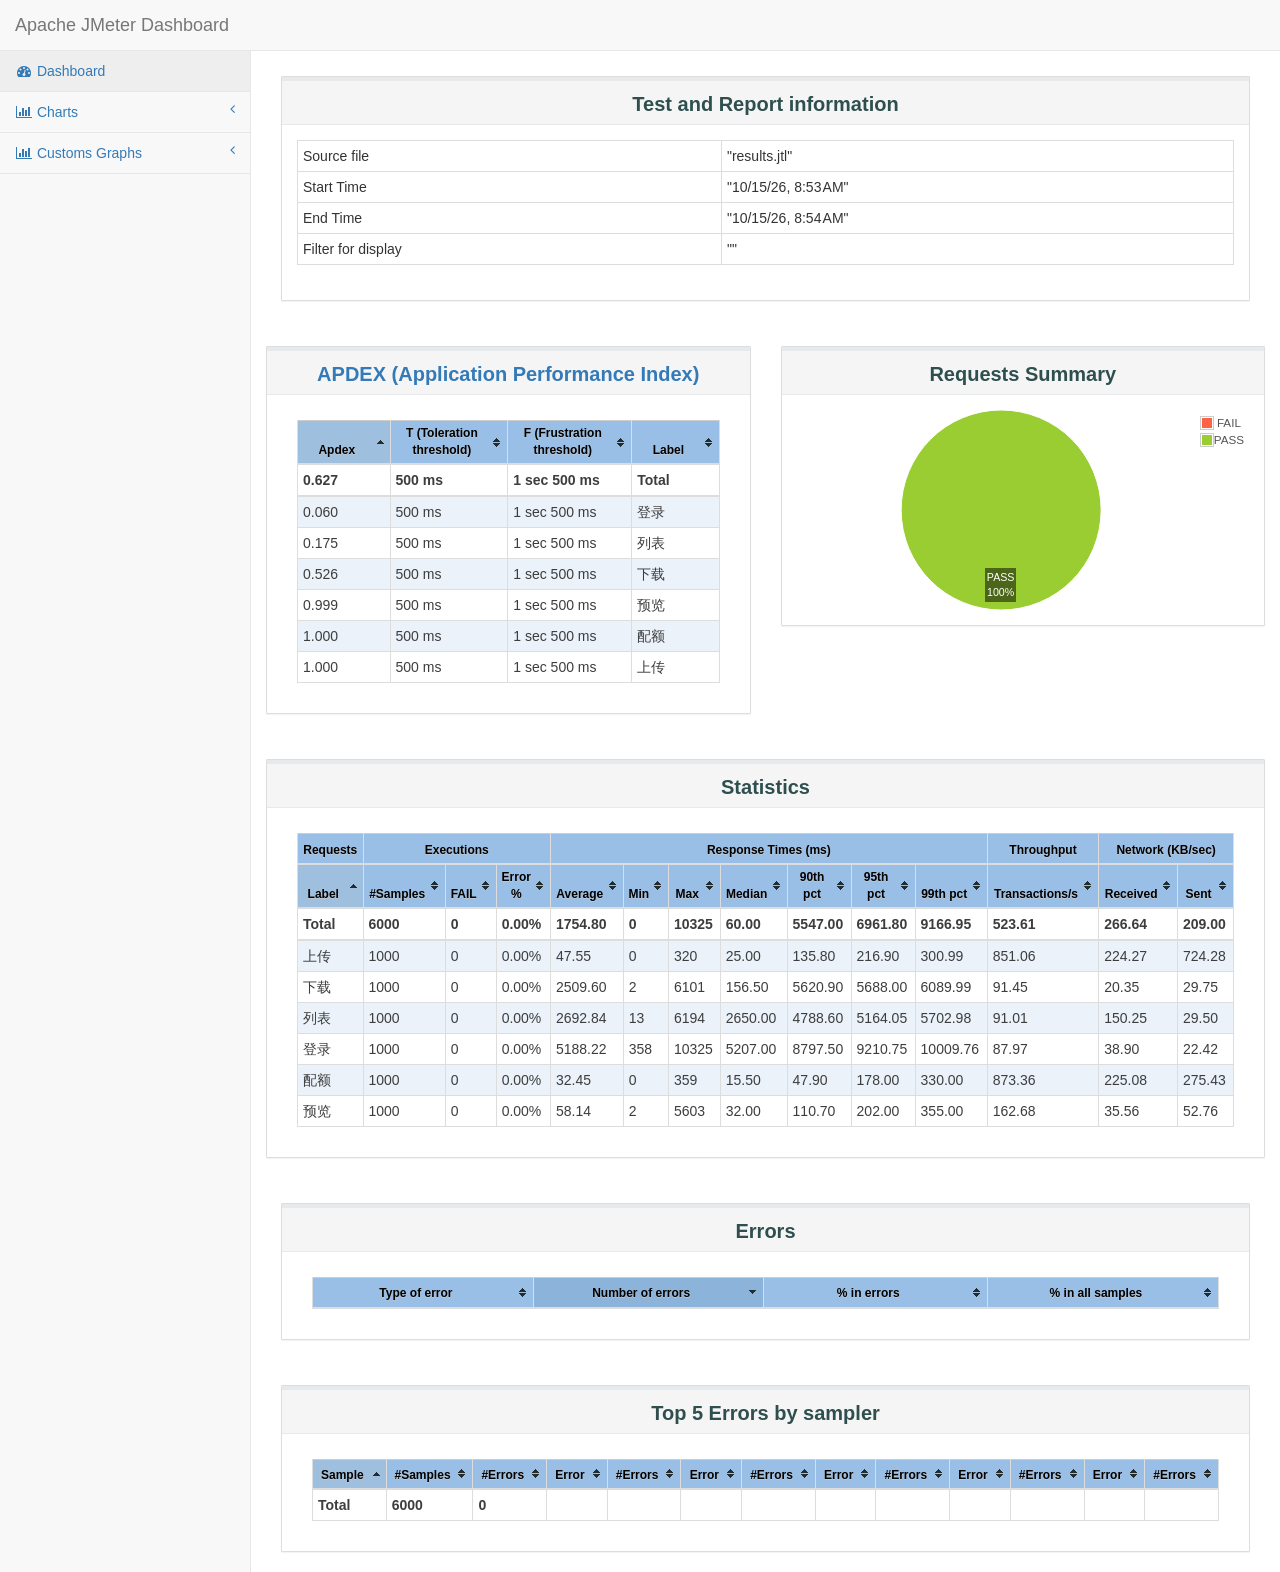
<file: report/index.html>
<!DOCTYPE html>
<html lang="en">

<head>

    <meta charset="utf-8">
    <meta http-equiv="X-UA-Compatible" content="IE=edge">
    <meta name="viewport" content="width=device-width, initial-scale=1">
    <meta name="description" content="">
    <meta name="author" content="">

    <title>Apache JMeter Dashboard</title>

     <!-- Bootstrap Core CSS -->
    <link href="sbadmin2-1.0.7/bower_components/bootstrap/dist/css/bootstrap.min.css" rel="stylesheet">

    <!-- MetisMenu CSS -->
    <link href="sbadmin2-1.0.7/bower_components/metisMenu/dist/metisMenu.min.css" rel="stylesheet">

    <!-- Custom CSS -->
    <link href="sbadmin2-1.0.7/dist/css/sb-admin-2.css" rel="stylesheet">

    <!-- Dashboard css -->
    <link href="content/css/dashboard.css" rel="stylesheet">

    <!-- Table sorter -->
    <link href="content/css/theme.blue.css" rel="stylesheet">

    <!-- icon -->
    <link rel="icon" type="image/png" href="content/pages/icon-apache.png" />

    <!-- Custom Fonts -->
    <link href="sbadmin2-1.0.7/bower_components/font-awesome/css/font-awesome.min.css" rel="stylesheet" type="text/css">
</head>

<body>
    <div id="wrapper">
        <nav class="navbar navbar-default navbar-static-top" role="navigation" style="margin-bottom: 0">
            <div class="navbar-header">
                <button type="button" class="navbar-toggle" data-toggle="collapse" data-target=".navbar-collapse">
                    <span class="sr-only">Toggle navigation</span>
                    <span class="icon-bar"></span>
                    <span class="icon-bar"></span>
                    <span class="icon-bar"></span>
                </button>
                <a class="navbar-brand" href="index.html">Apache JMeter Dashboard</a>
            </div>
            <div class="navbar-default sidebar" role="navigation">
                <div class="sidebar-nav navbar-collapse">
                    <ul class="nav" id="side-menu">
                        <li>
                            <a href="index.html"><i class="fa fa-dashboard fa-fw"></i> Dashboard</a>
                        </li>
                        <li>
                            <a href="#"><i class="fa fa-bar-chart-o fa-fw"></i> Charts<span class="fa arrow"></span></a>
                            <ul class="nav nav-second-level">
                                <li>
                                    <a href="content/pages/OverTime.html">Over Time</a>
                                </li>
                                <li>
                                    <a href="content/pages/Throughput.html">Throughput</a>
                                </li>
                                <li>
                                    <a href="content/pages/ResponseTimes.html">Response Times</a>
                                </li>
                            </ul>
                            <!-- /.nav-second-level -->
                        </li>
                        
                        <li>
                            <a href="#"><i class="fa fa-bar-chart-o fa-fw"></i> Customs Graphs<span class="fa arrow"></span></a>
                            <ul class="nav nav-second-level">
                                <li>
                                    <a href="content/pages/CustomsGraphs.html">Over Time</a>
                                </li>
                            </ul>
                        </li>
                    </ul>
                </div>
            </div>
        </nav>
        <div id="page-wrapper">
            <div class="row">
                <div class="col-lg-12">
                     <div class="panel panel-default" >
                        <div class="panel-heading" style="text-align:center;">
                           <p class="dashboard-title">Test and Report information</p>
                        </div>
                        <div class="panel-body">
                        <table id="generalInfos" class="table table-bordered table-condensed " >
                            <tr>
                                <td>Source file</td>
                                <td>"results.jtl"</td>
                            </tr>
                            <tr>
                                <td>Start Time</td>
                                <td>"10/15/26, 8:53 AM"</td>
                            </tr>
                            <tr>
                                <td>End Time</td>
                                <td>"10/15/26, 8:54 AM"</td>
                            </tr>
                                <tr>
                                    <td>Filter for display</td>
                                    <td>""</td>
                                </tr>
                        </table>
                     </div>
                </div>
            </div>
            <div class="row">
                <div class="col-lg-6">
                    <div class="panel panel-default" style="text-align:center;">
                        <div class="panel-heading">
                           <p class="dashboard-title"><a href="https://en.wikipedia.org/wiki/Apdex" target="_blank">APDEX (Application Performance Index)</a></p>
                        </div>
                        <div class="panel-body">
                            <section id="apdex" class="col-md-12 table-responsive">
                                <table id="apdexTable" class="table table-bordered table-condensed tablesorter ">
                                </table>
                            </section>
                        </div>
                    </div>
                </div>
                <div class="col-lg-6" >
                    <div class="panel panel-default" style="text-align:center;">
                        <div class="panel-heading">
                           <p class="dashboard-title">Requests Summary</p>
                        </div>
                           <div class="panel-body">
                            <div class="flot-chart" style="height:200px;">
                                <div class="flot-chart-content" id="flot-requests-summary" style="height:200px;"/>
                            </div>
                        </div>
                    </div>
                </div>
            </div>
            <div class="col-lg-12">
                <div class="panel panel-default" style="text-align:center;">
                       <div class="panel-heading" >
                           <p class="dashboard-title">Statistics</p>
                       </div>
                <div class="panel-body ">
                    <section class="col-md-12 table-responsive">
                        <table id="statisticsTable" class="table table-bordered table-condensed tablesorter " >
                        </table>
                    </section>
                </div>
            </div>
            <div class="col-lg-12">
                <div class="panel panel-default" style="text-align:center;">
                    <div class="panel-heading">
                        <p class="dashboard-title">Errors</p>
                    </div>
                    <div class="panel-body">
                        <section class="col-md-12 table-responsive">
                            <table id="errorsTable" class="table table-bordered table-condensed tablesorter ">
                            </table>
                        </section>
                    </div>
                </div>
            </div>
            <div class="col-lg-12">
                <div class="panel panel-default" style="text-align:center;">
                    <div class="panel-heading">
                        <p class="dashboard-title">Top 5 Errors by sampler</p>
                    </div>
                    <div class="panel-body">
                        <section class="col-md-12 table-responsive">
                            <table id="top5ErrorsBySamplerTable" class="table table-bordered table-condensed tablesorter ">
                            </table>
                        </section>
                    </div>
                </div>
            </div>
        </div>
    </div>

    <!-- jQuery -->
    <script src="sbadmin2-1.0.7/bower_components/jquery/dist/jquery.min.js"></script>

    <!-- Bootstrap Core JavaScript -->
    <script src="sbadmin2-1.0.7/bower_components/bootstrap/dist/js/bootstrap.min.js"></script>
    <script src="sbadmin2-1.0.7/bower_components/flot/excanvas.min.js"></script>
    <script src="sbadmin2-1.0.7/bower_components/flot/jquery.flot.js"></script>
    <script src="sbadmin2-1.0.7/bower_components/flot/jquery.flot.pie.js"></script>
    <script src="sbadmin2-1.0.7/bower_components/flot/jquery.flot.resize.js"></script>
    <script src="sbadmin2-1.0.7/bower_components/flot/jquery.flot.time.js"></script>
    <script src="sbadmin2-1.0.7/bower_components/flot.tooltip/js/jquery.flot.tooltip.min.js"></script>
    <script src="sbadmin2-1.0.7/bower_components/flot-axislabels/jquery.flot.axislabels.js"></script>
    <!-- Metis Menu Plugin JavaScript -->
    <script src="sbadmin2-1.0.7/bower_components/metisMenu/dist/metisMenu.min.js"></script>

    <script src="content/js/dashboard-commons.js"></script>
    <script src="content/js/dashboard.js"></script>

    <!-- Custom Theme JavaScript -->
    <script src="sbadmin2-1.0.7/dist/js/sb-admin-2.js"></script>
    <script type="text/javascript" src="content/js/jquery.tablesorter.min.js"></script>

</body>

</html>
</file>
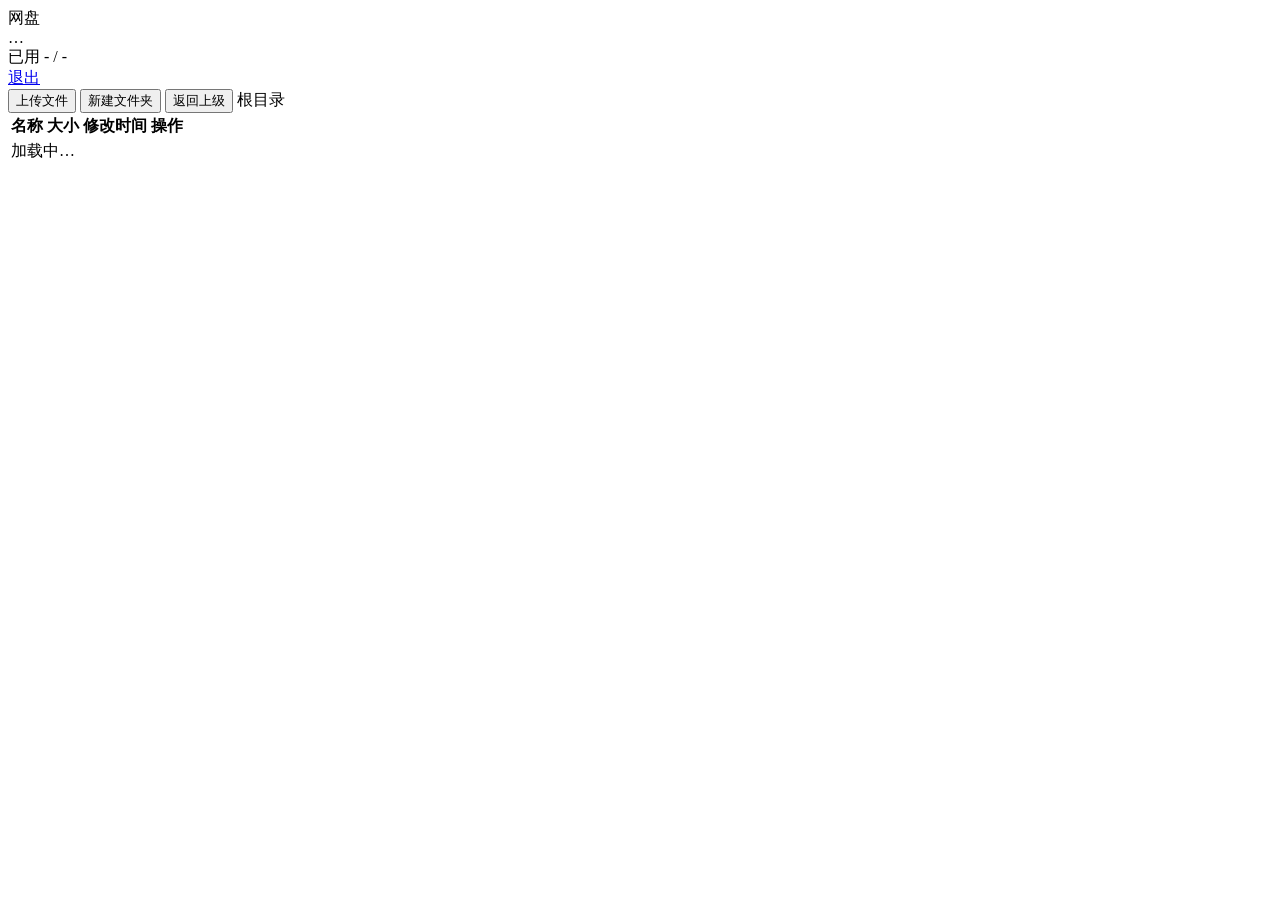
<file: src/main/resources/templates/index.html>
<!DOCTYPE html>
<html lang="zh-CN" xmlns:th="http://www.thymeleaf.org">
<head>
    <meta charset="UTF-8">
    <meta name="viewport" content="width=device-width, initial-scale=1.0">
    <title>我的网盘</title>
    <link rel="stylesheet" th:href="@{/css/style.css}">
</head>
<body>
<header class="navbar">
    <div class="brand">网盘</div>
    <div class="user-info">
        <span id="username">…</span>
        <div class="quota-text" id="quota-text">已用 - / -</div>
        <div class="quota-bar"><div class="used" id="quota-used"></div></div>
        <a href="#" id="logout">退出</a>
    </div>
</header>

<main class="container">
    <div class="toolbar">
        <button id="btn-upload">上传文件</button>
        <button id="btn-new-folder">新建文件夹</button>
        <button id="btn-back">返回上级</button>
        <span class="path" id="current-path">根目录</span>
    </div>

    <input type="file" id="file-input" style="display:none">

    <div class="upload-progress" id="upload-progress" style="display:none">
        <span id="upload-filename"></span>
        <div class="progress-track"><div class="progress-fill" id="progress-fill"></div></div>
        <span id="upload-pct">0%</span>
    </div>

    <table class="file-table">
        <thead>
        <tr><th>名称</th><th>大小</th><th>修改时间</th><th>操作</th></tr>
        </thead>
        <tbody id="file-list">
        <tr><td colspan="4" class="empty">加载中…</td></tr>
        </tbody>
    </table>
</main>
<script th:src="@{/js/spark-md5.min.js}"></script>
<script th:src="@{/js/app.js}"></script>
<script>
    if (!API.getToken()) {
        window.location.href = '/login';
    }

    let currentParentId = 0;
    const pathStack = [];

    document.getElementById('logout').addEventListener('click', (e) => {
        e.preventDefault();
        API.clearToken();
        window.location.href = '/login';
    });

    document.getElementById('btn-new-folder').addEventListener('click', async () => {
        const name = prompt('请输入文件夹名称');
        if (!name || !name.trim()) return;
        try {
            await API.post('/api/folders', { name: name.trim(), parentId: currentParentId });
            await loadFiles();
        } catch (err) {
            alert(err.message);
        }
    });

    document.getElementById('btn-back').addEventListener('click', () => {
        currentParentId = pathStack.length > 0 ? pathStack.pop() : 0;
        loadFiles();
    });

    document.getElementById('btn-upload').addEventListener('click', () => {
        document.getElementById('file-input').click();
    });

    document.getElementById('file-input').addEventListener('change', (e) => {
        const file = e.target.files[0];
        if (file) uploadFile(file);
        e.target.value = '';
    });

    async function loadFiles() {
        const tbody = document.getElementById('file-list');
        tbody.innerHTML = '<tr><td colspan="4" class="empty">加载中…</td></tr>';
        document.getElementById('current-path').textContent =
            currentParentId === 0 ? '根目录' : '目录 #' + currentParentId;
        try {
            const files = await API.get('/api/files?parentId=' + currentParentId);
            if (files.length === 0) {
                tbody.innerHTML = '<tr><td colspan="4" class="empty">此目录为空</td></tr>';
                return;
            }
            tbody.innerHTML = '';
            for (const f of files) {
                tbody.appendChild(renderRow(f));
            }
        } catch (err) {
            tbody.innerHTML = '<tr><td colspan="4" class="empty">' + err.message + '</td></tr>';
        }
    }

    async function refreshUser() {
        try {
            const user = await API.get('/api/user/me');
            document.getElementById('username').textContent = user.nickname || user.username;
            document.getElementById('quota-text').textContent =
                '已用 ' + formatBytes(user.quotaUsed) + ' / ' + formatBytes(user.quotaLimit);
            const pct = user.quotaLimit > 0 ? (user.quotaUsed / user.quotaLimit * 100) : 0;
            document.getElementById('quota-used').style.width = Math.min(pct, 100) + '%';
        } catch (err) {
            console.error(err);
        }
    }

    // 上传入口：先算 MD5 → 秒传命中直接复用，未命中走正常上传（带 md5）
    async function uploadFile(file) {
        const prog = document.getElementById('upload-progress');
        const fill = document.getElementById('progress-fill');
        const pct = document.getElementById('upload-pct');
        document.getElementById('upload-filename').textContent = file.name + '（计算 MD5…）';
        prog.style.display = 'flex';
        fill.style.width = '0%';
        pct.textContent = '';

        let md5;
        try {
            md5 = await computeMd5(file);
        } catch (err) {
            prog.style.display = 'none';
            alert(err.message);
            return;
        }

        // 秒传：命中则复用已有物理文件，不传文件本体
        try {
            const r = await API.post('/api/files/instant', {
                name: file.name, parentId: currentParentId, size: file.size, md5: md5
            });
            if (r && r.instant) {
                prog.style.display = 'none';
                await loadFiles();
                await refreshUser();
                return;
            }
        } catch (err) {
            prog.style.display = 'none';
            alert(err.message);
            return;
        }

        if (file.size > 20 * 1024 * 1024) {
            doChunkedUpload(file, md5);
        } else {
            doUpload(file, md5);
        }
    }

    function doUpload(file, md5) {
        const prog = document.getElementById('upload-progress');
        const fill = document.getElementById('progress-fill');
        const pct = document.getElementById('upload-pct');
        document.getElementById('upload-filename').textContent = file.name;
        fill.style.width = '0%';
        pct.textContent = '0%';

        const formData = new FormData();
        formData.append('file', file);
        formData.append('parentId', currentParentId);
        if (md5) formData.append('md5', md5);

        const xhr = new XMLHttpRequest();
        xhr.open('POST', '/api/files/upload');
        xhr.setRequestHeader('Authorization', 'Bearer ' + API.getToken());
        xhr.upload.onprogress = (e) => {
            if (e.lengthComputable) {
                const p = Math.round(e.loaded / e.total * 100);
                fill.style.width = p + '%';
                pct.textContent = p + '%';
            }
        };
        xhr.onload = async () => {
            prog.style.display = 'none';
            let data;
            try {
                data = JSON.parse(xhr.responseText);
            } catch (e) {
                alert('服务器响应异常');
                return;
            }
            if (data.code !== 0) {
                if (data.code === 401) {
                    API.clearToken();
                    window.location.href = '/login';
                    return;
                }
                alert(data.message || '上传失败');
            } else {
                await loadFiles();
                await refreshUser();
            }
        };
        xhr.onerror = () => {
            prog.style.display = 'none';
            alert('上传失败');
        };
        xhr.send(formData);
    }

    // 分片读取文件计算 MD5，避免大文件整体读入内存阻塞主线程
    function computeMd5(file) {
        return new Promise((resolve, reject) => {
            const CHUNK_SIZE = 2 * 1024 * 1024; // 2MB 一片
            const spark = new SparkMD5.ArrayBuffer();
            const reader = new FileReader();
            let offset = 0;
            reader.onload = (e) => {
                spark.append(e.target.result);
                offset += e.target.result.byteLength;
                if (offset < file.size) {
                    readNext();
                } else {
                    resolve(spark.end());
                }
            };
            reader.onerror = () => reject(new Error('读取文件失败，无法计算 MD5'));
            function readNext() {
                reader.readAsArrayBuffer(file.slice(offset, offset + CHUNK_SIZE));
            }
            readNext();
        });
    }

    // 分片上传：>20MB 文件切片并发上传，支持断点续传（init 返回已传分片）
    async function doChunkedUpload(file, md5) {
        const prog = document.getElementById('upload-progress');
        const fill = document.getElementById('progress-fill');
        const pct = document.getElementById('upload-pct');
        const nameEl = document.getElementById('upload-filename');

        let init;
        try {
            init = await API.post('/api/upload/init', {
                name: file.name, parentId: currentParentId, size: file.size, md5: md5
            });
        } catch (err) {
            prog.style.display = 'none';
            alert(err.message);
            return;
        }

        const sessionId = init.sessionId;
        const chunkSize = init.chunkSize;
        const totalChunks = init.totalChunks;
        const uploaded = new Set(init.uploadedChunks || []);
        const pending = [];
        for (let i = 0; i < totalChunks; i++) {
            if (!uploaded.has(i)) pending.push(i);
        }

        nameEl.textContent = file.name;
        let done = totalChunks - pending.length;
        renderChunkProgress(fill, pct, done, totalChunks);

        // 并发上传缺失分片（并发 3）
        const CONCURRENCY = 3;
        let cursor = 0;
        const workers = Array.from({ length: Math.min(CONCURRENCY, pending.length) }, async () => {
            while (cursor < pending.length) {
                const idx = pending[cursor++];
                const blob = file.slice(idx * chunkSize, Math.min((idx + 1) * chunkSize, file.size));
                await uploadChunk(sessionId, idx, blob);
                done++;
                renderChunkProgress(fill, pct, done, totalChunks);
            }
        });
        await Promise.all(workers);

        // 合并
        try {
            await API.post('/api/upload/complete', { sessionId: sessionId });
        } catch (err) {
            prog.style.display = 'none';
            alert(err.message);
            return;
        }
        prog.style.display = 'none';
        await loadFiles();
        await refreshUser();
    }

    function renderChunkProgress(fill, pct, done, totalChunks) {
        const p = Math.round(done / totalChunks * 100);
        fill.style.width = p + '%';
        pct.textContent = done + '/' + totalChunks + ' 片（' + p + '%）';
    }

    // 上传单个分片（XMLHttpRequest 携带 JWT）
    function uploadChunk(sessionId, index, blob) {
        const formData = new FormData();
        formData.append('sessionId', sessionId);
        formData.append('chunkIndex', index);
        formData.append('file', blob, 'blob');
        return new Promise((resolve, reject) => {
            const xhr = new XMLHttpRequest();
            xhr.open('POST', '/api/upload/chunk');
            xhr.setRequestHeader('Authorization', 'Bearer ' + API.getToken());
            xhr.onload = () => {
                let data;
                try {
                    data = JSON.parse(xhr.responseText);
                } catch (e) {
                    reject(new Error('服务器响应异常'));
                    return;
                }
                if (data.code === 0) {
                    resolve();
                } else if (data.code === 401) {
                    API.clearToken();
                    window.location.href = '/login';
                } else {
                    reject(new Error(data.message || '分片上传失败'));
                }
            };
            xhr.onerror = () => reject(new Error('分片上传失败'));
            xhr.send(formData);
        });
    }

    function renderRow(f) {
        const tr = document.createElement('tr');
        const icon = f.isDir === 1 ? '📁' : iconFor(f.name);
        const size = f.isDir === 1 ? '-' : formatBytes(f.size);

        const nameTd = document.createElement('td');
        if (f.isDir === 1) {
            const a = document.createElement('a');
            a.href = '#';
            a.textContent = icon + ' ' + f.name;
            a.addEventListener('click', (e) => {
                e.preventDefault();
                pathStack.push(currentParentId);
                currentParentId = f.id;
                loadFiles();
            });
            nameTd.appendChild(a);
        } else {
            nameTd.textContent = icon + ' ' + f.name;
        }

        const sizeTd = document.createElement('td');
        sizeTd.textContent = size;

        const timeTd = document.createElement('td');
        timeTd.textContent = formatTime(f.updatedAt);

        const opTd = document.createElement('td');
        if (f.isDir !== 1) {
            opTd.appendChild(makeLink('预览', () => {
                window.open(authUrl('/api/files/' + f.id + '/preview'), '_blank');
            }));
            opTd.appendChild(makeLink('下载', () => {
                window.location.href = authUrl('/api/files/' + f.id + '/download');
            }));
        }
        opTd.appendChild(makeLink('重命名', async () => {
            const newName = prompt('重命名为', f.name);
            if (!newName || !newName.trim()) return;
            try {
                await API.post('/api/files/' + f.id + '/rename', { name: newName.trim() });
                await loadFiles();
            } catch (err) {
                alert(err.message);
            }
        }));
        opTd.appendChild(makeLink('删除', async () => {
            const tip = f.isDir === 1 ? ' 文件夹内所有内容将一并删除。' : '';
            if (!confirm('确定删除「' + f.name + '」吗？' + tip)) return;
            try {
                await API.del('/api/files/' + f.id);
                await loadFiles();
                await refreshUser();
            } catch (err) {
                alert(err.message);
            }
        }));

        tr.appendChild(nameTd);
        tr.appendChild(sizeTd);
        tr.appendChild(timeTd);
        tr.appendChild(opTd);
        return tr;
    }

    function makeLink(text, onClick) {
        const a = document.createElement('a');
        a.href = '#';
        a.textContent = text;
        a.addEventListener('click', (e) => {
            e.preventDefault();
            onClick();
        });
        return a;
    }

    function authUrl(path) {
        return path + '?token=' + encodeURIComponent(API.getToken());
    }

    function iconFor(name) {
        const ext = (name.split('.').pop() || '').toLowerCase();
        const imageExts = ['jpg', 'jpeg', 'png', 'gif', 'webp', 'bmp', 'svg'];
        const videoExts = ['mp4', 'avi', 'mov', 'mkv', 'webm'];
        if (imageExts.includes(ext)) return '🖼️';
        if (videoExts.includes(ext)) return '🎬';
        if (ext === 'pdf') return '📕';
        return '📄';
    }

    function formatTime(t) {
        if (!t) return '-';
        return t.replace('T', ' ').substring(0, 16);
    }

    (async () => {
        await refreshUser();
        await loadFiles();
    })();
</script>
</body>
</html>
</file>
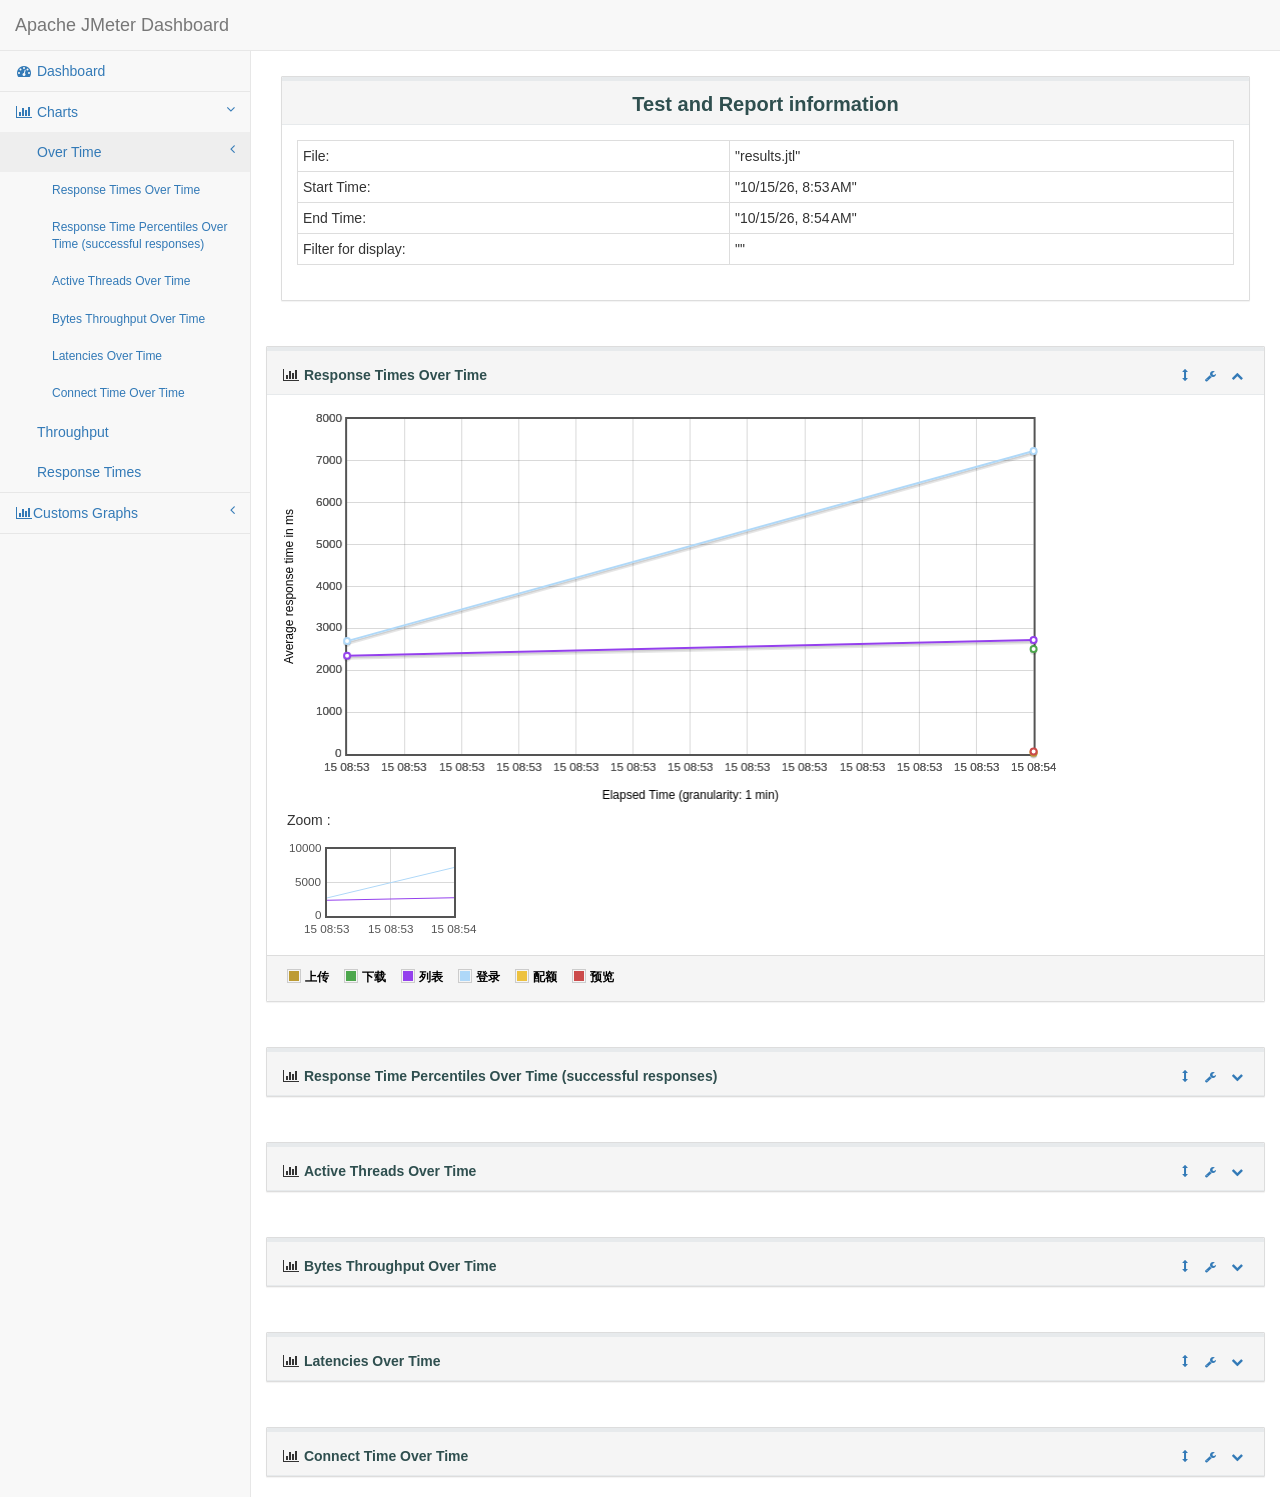
<file: report/content/pages/OverTime.html>
<!DOCTYPE html>
<html lang="en">

<head>

    <meta charset="utf-8">
    <meta http-equiv="X-UA-Compatible" content="IE=edge">
    <meta name="viewport" content="width=device-width, initial-scale=1">
    <meta name="description" content="">
    <meta name="author" content="">

    <title>Apache JMeter Dashboard</title>

    <!-- Bootstrap Core CSS -->
    <link href="../../sbadmin2-1.0.7/bower_components/bootstrap/dist/css/bootstrap.min.css" rel="stylesheet">

    <!-- icone onglet -->
    <link rel="icon" type="image/png" href="icon-apache.png" />

    <!-- MetisMenu CSS -->
    <link href="../../sbadmin2-1.0.7/bower_components/metisMenu/dist/metisMenu.min.css" rel="stylesheet">

    <!-- Legends CSS -->
    <link href="../css/legends.css" rel="stylesheet">


    <!-- Custom CSS -->
    <link href="../../sbadmin2-1.0.7/dist/css/sb-admin-2.css" rel="stylesheet">

    <!-- Custom Fonts -->
    <link href="../../sbadmin2-1.0.7/bower_components/font-awesome/css/font-awesome.min.css" rel="stylesheet" type="text/css">

   <!-- JQuery UI style -->
    <link href="../css/jquery-ui.min.css" rel="stylesheet">
    <link href="../css/jquery-ui.structure.min.css" rel="stylesheet">
    <link href="../css/jquery-ui.theme.min.css" rel="stylesheet">
</head>

<body>

    <div id="wrapper">

        <!-- Navigation -->
        <nav class="navbar navbar-default navbar-static-top" role="navigation" style="margin-bottom: 0">
            <div class="navbar-header">
                <button type="button" class="navbar-toggle" data-toggle="collapse" data-target=".navbar-collapse">
                    <span class="sr-only">Toggle navigation</span>
                    <span class="icon-bar"></span>
                    <span class="icon-bar"></span>
                    <span class="icon-bar"></span>
                </button>
                <a class="navbar-brand" href="../../index.html">Apache JMeter Dashboard</a>
            </div>
            <!-- /.navbar-header -->


            <div class="navbar-default sidebar" role="navigation">
                <div class="sidebar-nav navbar-collapse">
                    <ul class="nav" id="side-menu">

                        <li>
                            <a href="../../index.html"><i class="fa fa-dashboard fa-fw"></i> Dashboard</a>
                        </li>
                        <li>
                            <a href="#"><i class="fa fa-bar-chart-o fa-fw"></i> Charts<span class="fa arrow"></span></a>
                            <ul class="nav nav-second-level">
                                <li>
                                    <a href="OverTime.html">Over Time<span class="fa arrow"></span></a>
                                    <ul class="nav nav-third-level in" id="submenu">
                                        <li>
                                            <a href="OverTime.html#responseTimesOverTime" onclick="$('#bodyResponseTimeOverTime').collapse('show');">
                                                Response Times Over Time
                                            </a>
                                        </li>
                                        <li>
                                            <a href="OverTime.html#responseTimePercentilesOverTime" onclick="$('#bodyResponseTimePercentilesOverTime').collapse('show');">
                                                Response Time Percentiles Over Time (successful responses)
                                            </a>
                                        </li>
                                        <li>
                                            <a href="OverTime.html#activeThreadsOverTime" onclick="$('#bodyActiveThreadsOverTime').collapse('show');">
                                                Active Threads Over Time
                                            </a>
                                        </li>
                                        <li>
                                            <a href="OverTime.html#bytesThroughputOverTime" onclick="$('#bodyBytesThroughputOverTime').collapse('show');">
                                                Bytes Throughput Over Time
                                            </a>
                                        </li>
                                        <li>
                                            <a href="OverTime.html#latenciesOverTime" onclick="$('#bodyLatenciesOverTime').collapse('show');">
                                                Latencies Over Time
                                            </a>
                                        </li>
                                        <li>
                                            <a href="OverTime.html#connectTimeOverTime" onclick="$('#bodyConnectTimeOverTime').collapse('show');">
                                                Connect Time Over Time
                                            </a>
                                        </li>
                                    </ul>
                                </li>
                                <li>
                                    <a href="Throughput.html">Throughput</a>
                                </li>
                                <li>
                                    <a href="ResponseTimes.html">Response Times</a>
                                </li>
                            </ul>
                            <!-- /.nav-second-level -->
                        </li>

                        <li>
                            <a href="#"><i class="fa fa-bar-chart-o fa-fw"></i>Customs Graphs<span class="fa arrow"></span></a>
                            <ul class="nav nav-second-level">
                                <li>
                                    <a href="CustomsGraphs.html">Over Time</a>
                                </li>
                            </ul>
                        </li>

                    </ul>
                </div>
                <!-- /.sidebar-collapse -->
            </div>
            <!-- /.navbar-static-side -->
        </nav>
        <!--modal-->
        <div class="modal fade" id="myModal" tabindex="-1" role="dialog" aria-labelledby="myModalLabel" aria-hidden="true">
          <div class="modal-dialog" style="width:90%;height: 5%;">
            <div class="modal-content">
              <div class="modal-header">
                <button type="button" class="close" data-dismiss="modal" aria-label="Close"><span aria-hidden="true">&times;</span></button>
                <h4 class="modal-title" id="myModalLabel">Zoom</h4>
              </div>
              <div class="modal-body">
                <div class="flot-chart">
                    <div class="flot-chart-content" id="flot-modal-content"></div>
                </div>
              </div>
              <div class="modal-footer" id="modalFooter">
                <p id="legendModal" hidden></p>
                <ul id="choicesModal" class="legend"></ul>
              </div>
            </div>
          </div>
        </div>

        <div id="page-wrapper">
            <div class="row">
                <div class="col-lg-12">
                     <div class="panel panel-default" >
                        <div class="panel-heading" style="text-align:center;">
                           <p class="dashboard-title">Test and Report information</p>
                        </div>
                        <div class="panel-body">
                        <table id="generalInfos" class="table table-bordered table-condensed " >
                            <tr>
                                <td>File:</td>
                                <td>"results.jtl"</td>
                            </tr>
                            <tr>
                                <td>Start Time:</td>
                                <td>"10/15/26, 8:53 AM"</td>
                            </tr>
                            <tr>
                                <td>End Time:</td>
                                <td>"10/15/26, 8:54 AM"</td>
                            </tr>
                                <tr>
                                    <td>Filter for display:</td>
                                    <td>""</td>
                                </tr>
                        </table>
                     </div>
                </div>
            </div>
            <!-- /.row -->
            <div class="row" id="graphContainer">

            <!-- /.col-lg-6 -->
            <div class="col-lg-12 portlet" id="responseTimesOverTime">
                    <div class="panel panel-default">
                        <div class="panel-heading portlet-header">
                             <i  class="fa fa-bar-chart-o fa-fw" ></i> 
                            <span type="button" class="span-title dropdown-toggle click-title" data-toggle="collapse" href="#bodyResponseTimeOverTime" aria-expanded="true" aria-controls="bodyResponseTimeOverTime">Response Times Over Time</span>
                             <div class="pull-right">
                                <div class="btn-group">
                                    <a class="btn btn-link btn-xs">
                                        <i class="glyphicon glyphicon-resize-vertical"></i>
                                    </a>
                                    <button type="button" class="btn btn-link btn-xs dropdown-toggle" data-toggle="dropdown">
                                        <i class="fa fa-wrench"></i>
                                    </button>
                                    <ul class="dropdown-menu dropdown-user">
                                        <li><a href="#bodyResponseTimeOverTime" onClick="checkAll('choicesResponseTimesOverTime');">Display all samples</a>
                                        </li>
                                        <li><a href="#bodyResponseTimeOverTime" onClick="uncheckAll('choicesResponseTimesOverTime');">Hide all samples</a>
                                        </li>
                                        <li><a href="#bodyResponseTimeOverTime" onclick="exportToPNG('flotResponseTimesOverTime', this);">Save as PNG</a></li>
                                    </ul>
                                    <button type="button" class="btn btn-link btn-xs dropdown-toggle" data-toggle="collapse" href="#bodyResponseTimeOverTime" aria-expanded="true" aria-controls="bodyResponseTimeOverTime">
                                        <i class="fa fa-chevron-up"></i>
                                    </button>
                                </div>
                            </div>
                        </div>
                        <!-- /.panel-heading -->
                        <div class="collapse in portlet-content" id="bodyResponseTimeOverTime">
                            <div class="panel-body" id="collapseResponseTimesOverTime">
                                <div class="flot-chart">
                                    <div class="flot-chart-content" id="flotResponseTimesOverTime" style="float: left; width:80%;"></div>
                                    <div style="float:left;margin-left:5px">
                                        <p>Zoom :</p>
                                        <div id="overviewResponseTimesOverTime" style="width:190px;height:100px;"></div>
                                    </div>
                                </div>
                            </div>
                            <div class="panel-footer" id="footerResponseTimesOverTime">
                                <p id="legendResponseTimesOverTime" hidden></p>
                                <ul id="choicesResponseTimesOverTime" class="legend"></ul>
                            </div>
                        </div>
                        <!-- /.panel-body -->
                    </div>
                    <!-- /.panel -->
                </div>
                <!-- /.col-lg-12 -->
                
                <!-- /.col-lg-12 -->
                <div class="col-lg-12 portlet" id="responseTimePercentilesOverTime">
                    <div class="panel panel-default">
                        <div class="panel-heading portlet-header">
                            <i class="fa fa-bar-chart-o fa-fw"></i>
                            <span type="button" class="dropdown-toggle click-title span-title" data-toggle="collapse" href="#bodyResponseTimePercentilesOverTime" aria-expanded="true" aria-controls="bodyResponseTimePercentilesOverTime">Response Time Percentiles Over Time (successful responses)</span>
                            <div class="pull-right">
                                <div class="btn-group">
                                    <a class="btn btn-link btn-xs">
                                        <i class="glyphicon glyphicon-resize-vertical"></i>
                                    </a>
                                    <button type="button" class="btn btn-link btn-xs dropdown-toggle" data-toggle="dropdown">
                                        <i class="fa fa-wrench"></i>
                                    </button>
                                    <ul class="dropdown-menu dropdown-user">
                                        <li><a href="#responseTimePercentilesOverTime" onClick="checkAll('choicesResponseTimePercentilesOverTime');">Display all samples</a>
                                        </li>
                                        <li><a href="#responseTimePercentilesOverTime" onClick="uncheckAll('choicesResponseTimePercentilesOverTime');">Hide all samples</a>
                                        </li>
                                        <li><a href="#responseTimePercentilesOverTime" onclick="exportToPNG('flotResponseTimePercentilesOverTime', this);">Save as PNG</a></li>
                                    </ul>
                                    <button type="button" class="btn btn-link btn-xs dropdown-toggle" data-toggle="collapse" href="#bodyResponseTimePercentilesOverTime" aria-expanded="true" aria-controls="bodyResponseTimePercentilesOverTime">
                                        <i class="fa fa-chevron-down"></i>
                                    </button>
                                </div>
                            </div>
                        </div>
                        <!-- /.panel-heading -->
                        <div class="collapse out portlet-content" id="bodyResponseTimePercentilesOverTime">
                            <div class="panel-body" id="collapseConnectTime">
                                <div class="flot-chart">
                                    <div class="flot-chart-content" id="flotResponseTimePercentilesOverTime" style="float: left; width:80%;"></div>
                                    <div style="float:left;margin-left:5px">
                                        <p>Zoom :</p>
                                        <div id="overviewResponseTimePercentilesOverTime" style="width:190px;height:100px;"></div>
                                    </div>
                                </div>
                            </div>
                            <div class="panel-footer" id="footerResponseTimePercentilesOverTime">
                                    <p id="legendResponseTimePercentilesOverTime" hidden></p>
                                    <ul id="choicesResponseTimePercentilesOverTime" class="legend"></ul>
                            </div>
                        </div>
                        <!-- /.panel-body -->

                    </div>
                    <!-- /.panel -->
                </div>
                <!-- /.col-lg-12 -->
                
                <div class="col-lg-12 portlet" id="activeThreadsOverTime">
                    <div class="panel panel-default" >
                        <div class="panel-heading portlet-header">
                           <i class="fa fa-bar-chart-o fa-fw"> </i>  <span type="button" class="span-title dropdown-toggle click-title" data-toggle="collapse" href="#bodyActiveThreadsOverTime" aria-expanded="true" aria-controls="bodyActiveThreadsOverTime">Active Threads Over Time</span>
                           <div class="pull-right">
                                <div class="btn-group">
                                    <a class="drag btn btn-link btn-xs">
                                        <i class="glyphicon glyphicon-resize-vertical"></i>
                                    </a>
                                    <button type="button" class="btn btn-link btn-xs dropdown-toggle" data-toggle="dropdown">
                                        <i class="fa fa-wrench"></i>
                                    </button>
                                    <ul class="dropdown-menu dropdown-user">
                                        <li><a href="#activeThreadsOverTime" onClick="checkAll('choicesActiveThreadsOverTime');">Display all samples</a>
                                        </li>
                                        <li><a href="#activeThreadsOverTime" onClick="uncheckAll('choicesActiveThreadsOverTime');">Hide all samples</a>
                                        </li>
                                        <li><a href="#activeThreadsOverTime" onclick="exportToPNG('flotActiveThreadsOverTime', this);">Save as PNG</a></li>
                                    </ul>
                                    <button type="button" class="btn btn-link btn-xs dropdown-toggle" data-toggle="collapse" href="#bodyActiveThreadsOverTime" aria-expanded="true" aria-controls="bodyActiveThreadsOverTime">
                                        <i class="fa fa-chevron-down"></i>
                                    </button>
                                </div>
                            </div>
                        </div>
                        <!-- /.panel-heading -->
                        <div class="collapse out portlet-content" id="bodyActiveThreadsOverTime">
                            <div class="panel-body" id="collapseActiveThreadsOverTime">
                                <div class="flot-chart">
                                    <div class="flot-chart-content" id="flotActiveThreadsOverTime" style="float: left; width:80%;"></div>
                                    <div style="float:left;margin-left:5px">
                                        <p>Zoom :</p>
                                        <div id="overviewActiveThreadsOverTime" style="width:190px;height:100px;"></div>
                                    </div>
                                </div>
                            </div>
                            <div class="panel-footer" id="footerActiveThreadsOverTime">
                                    <p id="legendActiveThreadsOverTime" hidden></p>
                                    <ul id="choicesActiveThreadsOverTime" class="legend">

                                    </ul>
                                </div>
                        </div>
                        <!-- /.panel-body -->
                    </div>
                    <!-- /.panel -->
                </div>
                

                <div class="col-lg-12 portlet" id="bytesThroughputOverTime">
                    <div class="panel panel-default">
                        <div class="panel-heading portlet-header">
                             <i class="fa fa-bar-chart-o fa-fw" ></i> <span type="button" class="dropdown-toggle click-title span-title" data-toggle="collapse" href="#bodyBytesThroughputOverTime" aria-expanded="true" aria-controls="bodyBytesThroughputOverTime">Bytes Throughput Over Time</span>
                           <div class="pull-right">
                                <div class="btn-group">
                                    <a class="btn btn-link btn-xs">
                                        <i class="glyphicon glyphicon-resize-vertical"></i>
                                    </a>
                                    <button type="button" class="btn btn-link btn-xs dropdown-toggle" data-toggle="dropdown">
                                        <i class="fa fa-wrench"></i>
                                    </button>
                                    <ul class="dropdown-menu dropdown-user">
                                        <li><a href="#bytesThroughputOverTime" onClick="checkAll('choicesBytesThroughputOverTime');">Display all samples</a>
                                        </li>
                                        <li><a href="#bytesThroughputOverTime" onClick="uncheckAll('choicesBytesThroughputOverTime');">Hide all samples</a>
                                        </li>
                                        <li><a href="#bytesThroughputOverTime" onclick="exportToPNG('flotBytesThroughputOverTime', this);">Save as PNG</a></li>
                                    </ul>
                                    <button type="button" class="btn btn-link btn-xs dropdown-toggle" data-toggle="collapse" href="#bodyBytesThroughputOverTime" aria-expanded="true" aria-controls="bodyBytesThroughputOverTime">
                                        <i class="fa fa-chevron-down"></i>
                                    </button>
                                </div>
                            </div>
                        </div>
                        <!-- /.panel-heading -->
                        <div class="collapse out portlet-content" id="bodyBytesThroughputOverTime">
                            <div class="panel-body " id="collapseBytes">
                                <div class="flot-chart">
                                    <div class="flot-chart-content" id="flotBytesThroughputOverTime" style="float: left; width:80%;"></div>
                                    <div style="float:left;margin-left:5px">
                                        <p>Zoom :</p>
                                        <div id="overviewBytesThroughputOverTime" style="width:190px;height:100px;"></div>
                                    </div>
                                </div>
                            </div>
                            <!-- /.panel-body -->
                            <div class="panel-footer" id="footerBytesThroughputOverTime">
                                <p id="legendBytesThroughputOverTime" hidden></p>
                                <ul id="choicesBytesThroughputOverTime" class="legend"></ul>
                            </div>
                        </div>
                    </div>
                    <!-- /.panel -->
                </div>

                <!-- /.col-lg-6 -->
                <div class="col-lg-12 portlet" id="latenciesOverTime">
                    <div class="panel panel-default">
                        <div class="panel-heading portlet-header">
                            <i class="fa fa-bar-chart-o fa-fw"></i>
                            <span type="button" class="dropdown-toggle click-title span-title" data-toggle="collapse" href="#bodyLatenciesOverTime" aria-expanded="true" aria-controls="bodyLatenciesOverTime">Latencies Over Time</span>
                            <div class="pull-right">
                                <div class="btn-group">
                                    <a class="btn btn-link btn-xs">
                                        <i class="glyphicon glyphicon-resize-vertical"></i>
                                    </a>
                                    <button type="button" class="btn btn-link btn-xs dropdown-toggle" data-toggle="dropdown">
                                        <i class="fa fa-wrench"></i>
                                    </button>
                                    <ul class="dropdown-menu dropdown-user">
                                        <li><a href="#latenciesOverTime" onClick="checkAll('choicesLatenciesOverTime');">Display all samples</a>
                                        </li>
                                        <li><a href="#latenciesOverTime" onClick="uncheckAll('choicesLatenciesOverTime');">Hide all samples</a>
                                        </li>
                                        <li><a href="#latenciesOverTime" onclick="exportToPNG('flotLatenciesOverTime', this);">Save as PNG</a></li>
                                    </ul>
                                    <button type="button" class="btn btn-link btn-xs dropdown-toggle" data-toggle="collapse" href="#bodyLatenciesOverTime" aria-expanded="true" aria-controls="bodyLatenciesOverTime">
                                        <i class="fa fa-chevron-down"></i>
                                    </button>
                                </div>
                            </div>
                        </div>
                        <!-- /.panel-heading -->
                        <div class="collapse out portlet-content" id="bodyLatenciesOverTime">
                            <div class="panel-body" id="collapseLatencies">
                                <div class="flot-chart">
                                    <div class="flot-chart-content" id="flotLatenciesOverTime" style="float: left; width:80%;"></div>
                                    <div style="float:left;margin-left:5px">
                                        <p>Zoom :</p>
                                        <div id="overviewLatenciesOverTime" style="width:190px;height:100px;"></div>
                                    </div>
                                </div>
                            </div>
                            <div class="panel-footer" id="footerLatenciesOverTime">
                                    <p id="legendLatenciesOverTime" hidden></p>
                                    <ul id="choicesLatenciesOverTime" class="legend"></ul>
                            </div>
                        </div>
                        <!-- /.panel-body -->

                    </div>
                    <!-- /.panel -->
                </div>

                <!-- /.col-lg-6 -->
                <div class="col-lg-12 portlet" id="connectTimeOverTime">
                    <div class="panel panel-default">
                        <div class="panel-heading portlet-header">
                            <i class="fa fa-bar-chart-o fa-fw"></i>
                            <span type="button" class="dropdown-toggle click-title span-title" data-toggle="collapse" href="#bodyConnectTimeOverTime" aria-expanded="true" aria-controls="bodyConnectTimeOverTime">Connect Time Over Time</span>
                            <div class="pull-right">
                                <div class="btn-group">
                                    <a class="btn btn-link btn-xs">
                                        <i class="glyphicon glyphicon-resize-vertical"></i>
                                    </a>
                                    <button type="button" class="btn btn-link btn-xs dropdown-toggle" data-toggle="dropdown">
                                        <i class="fa fa-wrench"></i>
                                    </button>
                                    <ul class="dropdown-menu dropdown-user">
                                        <li><a href="#connectTimeOverTime" onClick="checkAll('choicesConnectTimeOverTime');">Display all samples</a>
                                        </li>
                                        <li><a href="#connectTimeOverTime" onClick="uncheckAll('choicesConnectTimeOverTime');">Hide all samples</a>
                                        </li>
                                        <li><a href="#connectTimeOverTime" onclick="exportToPNG('flotConnectTimeOverTime', this);">Save as PNG</a></li>
                                    </ul>
                                    <button type="button" class="btn btn-link btn-xs dropdown-toggle" data-toggle="collapse" href="#bodyConnectTimeOverTime" aria-expanded="true" aria-controls="bodyConnectTimeOverTime">
                                        <i class="fa fa-chevron-down"></i>
                                    </button>
                                </div>
                            </div>
                        </div>
                        <!-- /.panel-heading -->
                        <div class="collapse out portlet-content" id="bodyConnectTimeOverTime">
                            <div class="panel-body" id="collapseConnectTime">
                                <div class="flot-chart">
                                    <div class="flot-chart-content" id="flotConnectTimeOverTime" style="float: left; width:80%;"></div>
                                    <div style="float:left;margin-left:5px">
                                        <p>Zoom :</p>
                                        <div id="overviewConnectTimeOverTime" style="width:190px;height:100px;"></div>
                                    </div>
                                </div>
                            </div>
                            <div class="panel-footer" id="footerConnectTimeOverTime">
                                    <p id="legendConnectTimeOverTime" hidden></p>
                                    <ul id="choicesConnectTimeOverTime" class="legend"></ul>
                            </div>
                        </div>
                        <!-- /.panel-body -->

                    </div>
                    <!-- /.panel -->
                </div>
                <!-- /.col-lg-6 -->
            </div>
            <!-- /.row -->
        </div>
        <!-- /#page-wrapper -->

    </div>
    <!-- /#wrapper -->

    <!-- jQuery -->
    <script src="../../sbadmin2-1.0.7/bower_components/jquery/dist/jquery.min.js"></script>

    <!-- Bootstrap Core JavaScript -->
    <script src="../../sbadmin2-1.0.7/bower_components/bootstrap/dist/js/bootstrap.min.js"></script>

    <!-- Metis Menu Plugin JavaScript -->
    <script src="../../sbadmin2-1.0.7/bower_components/metisMenu/dist/metisMenu.min.js"></script>

    <!-- Flot Charts JavaScript -->
    <script src="../../sbadmin2-1.0.7/bower_components/flot/excanvas.min.js"></script>
    <script src="../../sbadmin2-1.0.7/bower_components/flot/jquery.flot.js"></script>
    <script src="../../sbadmin2-1.0.7/bower_components/flot/jquery.flot.pie.js"></script>
    <script src="../../sbadmin2-1.0.7/bower_components/flot/jquery.flot.resize.js"></script>
    <script src="../../sbadmin2-1.0.7/bower_components/flot/jquery.flot.canvas.js"></script>
    <script src="../../sbadmin2-1.0.7/bower_components/flot/jquery.flot.time.js"></script>
    <script src="../../sbadmin2-1.0.7/bower_components/flot/jquery.flot.selection.js"></script>
    <script src="../../sbadmin2-1.0.7/bower_components/flot.tooltip/js/jquery.flot.tooltip.min.js"></script>
    <script src="../../sbadmin2-1.0.7/bower_components/flot-axislabels/jquery.flot.axislabels.js"></script>
    <script src="../js/jquery.flot.stack.js"></script>
    <script src="../js/hashtable.js"></script>
    <script src="../js/jquery.numberformatter-1.2.3.min.js"></script>
    <script src="../js/curvedLines.js"></script>
    <script src="../js/dashboard-commons.js"></script>
    <script src="../js/graph.js"></script>
    <script src="../js/jquery-ui.min.js"></script>
    <script src="../js/jquery.cookie.js"></script>
    <!-- Custom Theme JavaScript -->
    <script src="../../sbadmin2-1.0.7/dist/js/sb-admin-2.js"></script>

</body>

</html>
</file>
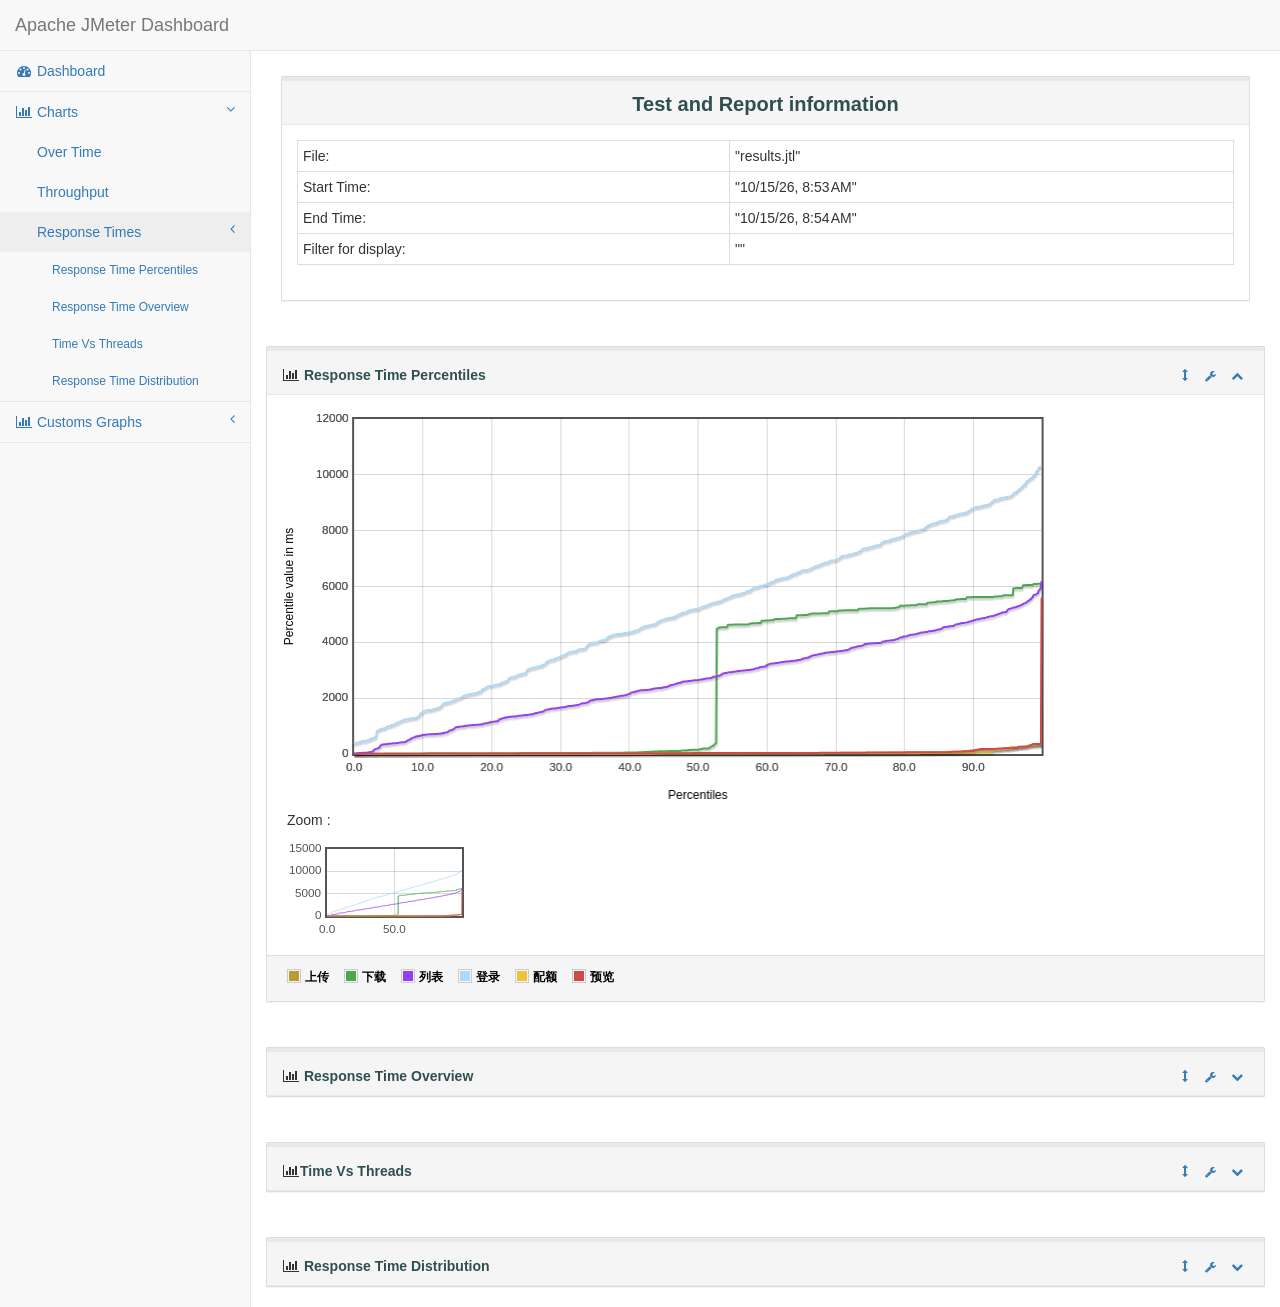
<file: report/content/pages/ResponseTimes.html>
<!DOCTYPE html>
<html lang="en">

<head>

    <meta charset="utf-8">
    <meta http-equiv="X-UA-Compatible" content="IE=edge">
    <meta name="viewport" content="width=device-width, initial-scale=1">
    <meta name="description" content="">
    <meta name="author" content="">

    <title>Apache JMeter Dashboard</title>

    <!-- Bootstrap Core CSS -->
    <link href="../../sbadmin2-1.0.7/bower_components/bootstrap/dist/css/bootstrap.min.css" rel="stylesheet">

    <!-- icone onglet -->
    <link rel="icon" type="image/png" href="icon-apache.png" />

    <!-- MetisMenu CSS -->
    <link href="../../sbadmin2-1.0.7/bower_components/metisMenu/dist/metisMenu.min.css" rel="stylesheet">

    <!-- Legends CSS -->
    <link href="../css/legends.css" rel="stylesheet">


    <!-- Custom CSS -->
    <link href="../../sbadmin2-1.0.7/dist/css/sb-admin-2.css" rel="stylesheet">

    <!-- Custom Fonts -->
    <link href="../../sbadmin2-1.0.7/bower_components/font-awesome/css/font-awesome.min.css" rel="stylesheet" type="text/css">

   <!-- JQuery UI style -->
    <link href="../css/jquery-ui.min.css" rel="stylesheet">
    <link href="../css/jquery-ui.structure.min.css" rel="stylesheet">
    <link href="../css/jquery-ui.theme.min.css" rel="stylesheet">
</head>

<body>

    <div id="wrapper">

        <!-- Navigation -->
        <nav class="navbar navbar-default navbar-static-top" role="navigation" style="margin-bottom: 0">
            <div class="navbar-header">
                <button type="button" class="navbar-toggle" data-toggle="collapse" data-target=".navbar-collapse">
                    <span class="sr-only">Toggle navigation</span>
                    <span class="icon-bar"></span>
                    <span class="icon-bar"></span>
                    <span class="icon-bar"></span>
                </button>
                <a class="navbar-brand" href="../../index.html">Apache JMeter Dashboard</a>
            </div>
            <!-- /.navbar-header -->


            <div class="navbar-default sidebar" role="navigation">
                <div class="sidebar-nav navbar-collapse">
                    <ul class="nav" id="side-menu">

                        <li>
                            <a href="../../index.html"><i class="fa fa-dashboard fa-fw"></i> Dashboard</a>
                        </li>
                        <li>
                            <a href="#"><i class="fa fa-bar-chart-o fa-fw"></i> Charts<span class="fa arrow"></span></a>
                            <ul class="nav nav-second-level">
                                <li>
                                    <a href="OverTime.html">Over Time</a>

                                </li>
                                <li>
                                    <a href="Throughput.html">Throughput</a>
                                </li>
                                <li>
                                    <a href="ResponseTimes.html">Response Times<span class="fa arrow"></span></a>

                                    <ul class="nav nav-third-level in" id="submenu">
                                        <li>
                                            <a href="ResponseTimes.html#responseTimePercentiles" onclick="$('#bodyResponseTimePercentiles').collapse('show');">
                                                Response Time Percentiles
                                            </a>
                                        </li>
                                        <li>
                                            <a href="ResponseTimes.html#syntheticResponseTimeDistribution" onclick="$('#bodySyntheticResponseTimeDistribution').collapse('show');">
                                                Response Time Overview
                                            </a>
                                        </li>
                                        <li>
                                            <a href="ResponseTimes.html#timeVsThreads" onclick="$('#bodyTimeVsThreads').collapse('show');">Time Vs Threads</a>
                                        </li>
                                        <li>
                                            <a href="ResponseTimes.html#responseTimeDistribution" onclick="$('#bodyResponseTimeDistribution').collapse('show');">
                                                Response Time Distribution
                                            </a>
                                        </li>
                                    </ul>

                                </li>
                            </ul>
                            <!-- /.nav-second-level -->
                        </li>
                        <li>
                            <a href="#"><i class="fa fa-bar-chart-o fa-fw"></i> Customs Graphs<span class="fa arrow"></span></a>
                            <ul class="nav nav-second-level">
                                <li>
                                    <a href="CustomsGraphs.html">Over Time</a>
                                </li>
                            </ul>
                        </li>
                    </ul>
                </div>
                <!-- /.sidebar-collapse -->
            </div>
            <!-- /.navbar-static-side -->
        </nav>

        <div id="page-wrapper">
            <div class="row">
                <div class="col-lg-12">
                     <div class="panel panel-default" >
                        <div class="panel-heading" style="text-align:center;">
                           <p class="dashboard-title">Test and Report information</p>
                        </div>
                        <div class="panel-body">
                        <table id="generalInfos" class="table table-bordered table-condensed " >
                            <tr>
                                <td>File:</td>
                                <td>"results.jtl"</td>
                            </tr>
                            <tr>
                                <td>Start Time:</td>
                                <td>"10/15/26, 8:53 AM"</td>
                            </tr>
                            <tr>
                                <td>End Time:</td>
                                <td>"10/15/26, 8:54 AM"</td>
                            </tr>
                                <tr>
                                    <td>Filter for display:</td>
                                    <td>""</td>
                                </tr>
                        </table>
                     </div>
                </div>
            </div>
            <!-- /.row -->
            <div class="row" id="graphContainer">
                <div class="col-lg-12 portlet" id="responseTimePercentiles">
                    <div class="panel panel-default">
                        <div class="panel-heading portlet-header">
                            <i class="fa fa-bar-chart-o fa-fw"></i>  <span type="button" class="span-title dropdown-toggle click-title" data-toggle="collapse" href="#bodyResponseTimePercentiles" aria-expanded="true" aria-controls="bodyResponseTimePercentiles">Response Time Percentiles</span>
                            <div class="pull-right">
                                <div class="btn-group">
                                    <a class="drag btn btn-link btn-xs">
                                        <i class="glyphicon glyphicon-resize-vertical"></i>
                                    </a>
                                    <button type="button" class="btn btn-link btn-xs dropdown-toggle" data-toggle="dropdown">
                                        <i class="fa fa-wrench"></i>
                                    </button>
                                    <ul class="dropdown-menu dropdown-user">
                                        <li><a href="#responseTimePercentiles" onClick="checkAll('choicesResponseTimePercentiles');">Display all samples</a>
                                        </li>
                                        <li><a href="#responseTimePercentiles" onClick="uncheckAll('choicesResponseTimePercentiles');">Hide all samples</a>
                                        </li>
                                        <li><a href="#responseTimePercentiles" onclick="exportToPNG('flotResponseTimesPercentiles', this);">Save as PNG</a></li>
                                    </ul>
                                    <button type="button" class="btn btn-link btn-xs dropdown-toggle" data-toggle="collapse" href="#bodyResponseTimePercentiles" aria-expanded="true" aria-controls="bodyResponseTimePercentiles">
                                        <i class="fa fa-chevron-up"></i>
                                    </button>
                                </div>
                            </div>
                        </div>
                        <!-- /.panel-heading -->
                        <div class="collapse in portlet-content" id="bodyResponseTimePercentiles">
                            <div class="panel-body" id="collapseResponseTimePercentiles">
                                <div class="flot-chart">
                                    <div class="flot-chart-content" id="flotResponseTimesPercentiles" style="float: left; width:80%;"></div>
                                    <div style="float:left;margin-left:5px">
                                        <p>Zoom :</p>
                                        <div id="overviewResponseTimesPercentiles" style="width:190px;height:100px;"></div>
                                    </div>
                                </div>
                            </div>
                            <div class="panel-footer" id="footerPercentiles">
                                <p id="legendResponseTimePercentiles" hidden></p>
                                <ul id="choicesResponseTimePercentiles" class="legend">

                                </ul>
                            </div>
                        </div>
                        <!-- /.panel-body -->
                    </div>
                    <!-- /.panel -->
                </div>
                <div class="col-lg-12 portlet" id="syntheticResponseTimeDistribution">
                    <div class="panel panel-default">
                        <div class="panel-heading portlet-header">
                            <i class="fa fa-bar-chart-o fa-fw"></i>  <span type="button" class="dropdown-toggle click-title span-title" data-toggle="collapse" href="#bodySyntheticResponseTimeDistribution" aria-expanded="true" aria-controls="bodySyntheticResponseTimeDistribution">Response Time Overview</span>
                            <div class="pull-right">
                                <div class="btn-group">
                                    <a class="drag btn btn-link btn-xs">
                                        <i class="glyphicon glyphicon-resize-vertical"></i>
                                    </a>
                                    <button type="button" class="btn btn-link btn-xs dropdown-toggle" data-toggle="dropdown">
                                        <i class="fa fa-wrench"></i>
                                    </button>
                                    <ul class="dropdown-menu dropdown-user">
                                        <li><a href="#syntheticResponseTimeDistribution" onClick="checkAll('choicesSyntheticResponseTimeDistribution');">Display all samples</a>
                                        </li>
                                        <li><a href="#syntheticResponseTimeDistribution" onClick="uncheckAll('choicesSyntheticResponseTimeDistribution');">Hide all samples</a>
                                        </li>
                                        <li><a href="#syntheticResponseTimeDistribution" onclick="exportToPNG('flotSyntheticResponseTimesDistribution', this);">Save as PNG</a></li>
                                    </ul>
                                    <button type="button" class="btn btn-link btn-xs dropdown-toggle" data-toggle="collapse" href="#bodySyntheticResponseTimeDistribution" aria-expanded="true" aria-controls="bodySyntheticResponseTimeDistribution">
                                        <i class="fa fa-chevron-down"></i>
                                    </button>
                                </div>
                            </div>
                        </div>
                        <!-- /.panel-heading -->
                        <div class="collapse out portlet-content" id="bodySyntheticResponseTimeDistribution">
                            <div class="panel-body" id="collapseSyntheticResponseTimeDistribution">

                                <div class="flot-chart">
                                    <div class="flot-chart-content" id="flotSyntheticResponseTimeDistribution"></div>
                                </div>
                            </div>
                            <div class="panel-footer" id="footerSyntheticResponseTimeDistribution">
                                <p id="legendSyntheticResponseTimeDistribution" hidden></p>
                                <ul id="choicesSyntheticResponseTimeDistribution" class="legend">

                                </ul>
                            </div>
                        </div>
                        <!-- /.panel-body -->
                    </div>
                    <!-- /.panel -->
                </div>
                <div class="col-lg-12 portlet" id="timeVsThreads">
                    <div class="panel panel-default">
                        <div class="panel-heading portlet-header">
                           <i class="fa fa-bar-chart-o fa-fw"></i><span type="button" class="span-title dropdown-toggle click-title" data-toggle="collapse" href="#bodyTimeVsThreads" aria-expanded="true" aria-controls="bodyTimeVsThreads">Time Vs Threads</span>
                           <div class="pull-right">
                                <div class="btn-group">
                                    <a class="drag btn btn-link btn-xs">
                                        <i class="glyphicon glyphicon-resize-vertical"></i>
                                    </a>
                                    <button type="button" class="btn btn-link btn-xs dropdown-toggle" data-toggle="dropdown">
                                        <i class="fa fa-wrench"></i>
                                    </button>
                                    <ul class="dropdown-menu dropdown-user">
                                        <li><a href="#timeVsThreads" onClick="checkAll('choicesTimeVsThreads');">Display all samples</a>
                                        </li>
                                        <li><a href="#timeVsThreads" onClick="uncheckAll('choicesTimeVsThreads');">Hide all samples</a>
                                        </li>
                                        <li><a href="#timeVsThreads" onclick="exportToPNG('flotTimesVsThreads', this);">Save as PNG</a></li>
                                    </ul>
                                    <button type="button" class="btn btn-link btn-xs dropdown-toggle" data-toggle="collapse" href="#bodyTimeVsThreads" aria-expanded="true" aria-controls="bodyTimeVsThreads">
                                        <i class="fa fa-chevron-down"></i>
                                    </button>
                                </div>
                            </div>
                        </div>
                        <!-- /.panel-heading -->
                        <div class="collapse out portlet-content" id="bodyTimeVsThreads">
                            <div class="panel-body" id="collapseTimeVsThreads">
                                <div class="flot-chart">
                                    <div class="flot-chart-content" id="flotTimesVsThreads" style="float: left; width:80%;"></div>
                                    <div style="float:left;margin-left:5px">
                                        <p>Zoom :</p>
                                        <div id="overviewTimesVsThreads" style="width:190px;height:100px;"></div>
                                    </div>
                                </div>
                            </div>
                            <div class="panel-footer" id="footerTimeVsThreads">
                                <p id="legendTimeVsThreads" hidden></p>
                                <ul id="choicesTimeVsThreads" class="legend"></ul>
                            </div>
                        </div>
                        <!-- /.panel-body -->
                    </div>
                    <!-- /.panel -->
                </div>
                <div class="col-lg-12 portlet" id="responseTimeDistribution">
                    <div class="panel panel-default">
                        <div class="panel-heading portlet-header">
                           <i class="fa fa-bar-chart-o fa-fw"></i> <span type="button" class="dropdown-toggle click-title span-title" data-toggle="collapse" href="#bodyResponseTimeDistribution" aria-expanded="true" aria-controls="bodyResponseTimeDistribution">Response Time Distribution</span>
                           <div class="pull-right">
                                <div class="btn-group">
                                    <a class="drag btn btn-link btn-xs">
                                        <i class="glyphicon glyphicon-resize-vertical"></i>
                                    </a>
                                    <button type="button" class="btn btn-link btn-xs dropdown-toggle" data-toggle="dropdown">
                                        <i class="fa fa-wrench"></i>
                                    </button>
                                    <ul class="dropdown-menu dropdown-user">
                                        <li><a href="#responseTimeDistribution" onClick="checkAll('choicesResponseTimeDistribution');">Display all samples</a>
                                        </li>
                                        <li><a href="#responseTimeDistribution" onClick="uncheckAll('choicesResponseTimeDistribution');">Hide all samples</a>
                                        </li>
                                        <li><a href="#responseTimeDistribution" onclick="exportToPNG('flotResponseTimeDistribution', this);">Save as PNG</a></li>
                                    </ul>
                                    <button type="button" class="btn btn-link btn-xs dropdown-toggle" data-toggle="collapse" href="#bodyResponseTimeDistribution" aria-expanded="true" aria-controls="bodyResponseTimeDistribution">
                                        <i class="fa fa-chevron-down"></i>
                                    </button>
                                </div>
                            </div>
                        </div>
                        <!-- /.panel-heading -->
                        <div class="collapse out portlet-content" id="bodyResponseTimeDistribution">
                            <div class="panel-body" id="collapseResponseTimeDistribution">

                                <div class="flot-chart">
                                    <div class="flot-chart-content" id="flotResponseTimeDistribution"></div>
                                </div>
                            </div>
                            <div class="panel-footer" id="footerResponseTimeDistribution">
                                <p id="legendResponseTimeDistribution" hidden></p>
                                <ul id="choicesResponseTimeDistribution" class="legend">

                                </ul>
                            </div>
                        </div>
                        <!-- /.panel-body -->
                    </div>
                    <!-- /.panel -->
                </div>

                <!-- /.col-lg-6 -->
            </div>
            <!-- /.row -->
        </div>
        <!-- /#page-wrapper -->

    </div>
    <!-- /#wrapper -->

     <!-- jQuery -->
    <script src="../../sbadmin2-1.0.7/bower_components/jquery/dist/jquery.min.js"></script>

    <!-- Bootstrap Core JavaScript -->
    <script src="../../sbadmin2-1.0.7/bower_components/bootstrap/dist/js/bootstrap.min.js"></script>

    <!-- Metis Menu Plugin JavaScript -->
    <script src="../../sbadmin2-1.0.7/bower_components/metisMenu/dist/metisMenu.min.js"></script>

    <!-- Flot Charts JavaScript -->
    <script src="../../sbadmin2-1.0.7/bower_components/flot/excanvas.min.js"></script>
    <script src="../../sbadmin2-1.0.7/bower_components/flot/jquery.flot.js"></script>
    <script src="../../sbadmin2-1.0.7/bower_components/flot/jquery.flot.pie.js"></script>
    <script src="../../sbadmin2-1.0.7/bower_components/flot/jquery.flot.resize.js"></script>
    <script src="../../sbadmin2-1.0.7/bower_components/flot/jquery.flot.canvas.js"></script>
    <script src="../../sbadmin2-1.0.7/bower_components/flot/jquery.flot.navigate.js"></script>
    <script src="../../sbadmin2-1.0.7/bower_components/flot/jquery.flot.time.js"></script>
    <script src="../../sbadmin2-1.0.7/bower_components/flot/jquery.flot.selection.js"></script>
    <script src="../../sbadmin2-1.0.7/bower_components/flot.tooltip/js/jquery.flot.tooltip.min.js"></script>
    <script src="../../sbadmin2-1.0.7/bower_components/flot-axislabels/jquery.flot.axislabels.js"></script>
    <script src="../js/hashtable.js"></script>
    <script src="../js/jquery.numberformatter-1.2.3.min.js"></script>
    <script src="../js/curvedLines.js"></script>
    <script src="../js/dashboard-commons.js"></script>
    <script src="../js/graph.js"></script>
    <script src="../js/jquery-ui.min.js"></script>
    <script src="../../sbadmin2-1.0.7/bower_components/flot/jquery.flot.threshold.js"></script>
    <!-- Custom Theme JavaScript -->
    <script src="../../sbadmin2-1.0.7/dist/js/sb-admin-2.js"></script>
    <script src="../js/jquery.cookie.js"></script>

    <script src="../../sbadmin2-1.0.7/bower_components/flot/jquery.flot.symbol.js"></script>

</body>

</html>
</file>
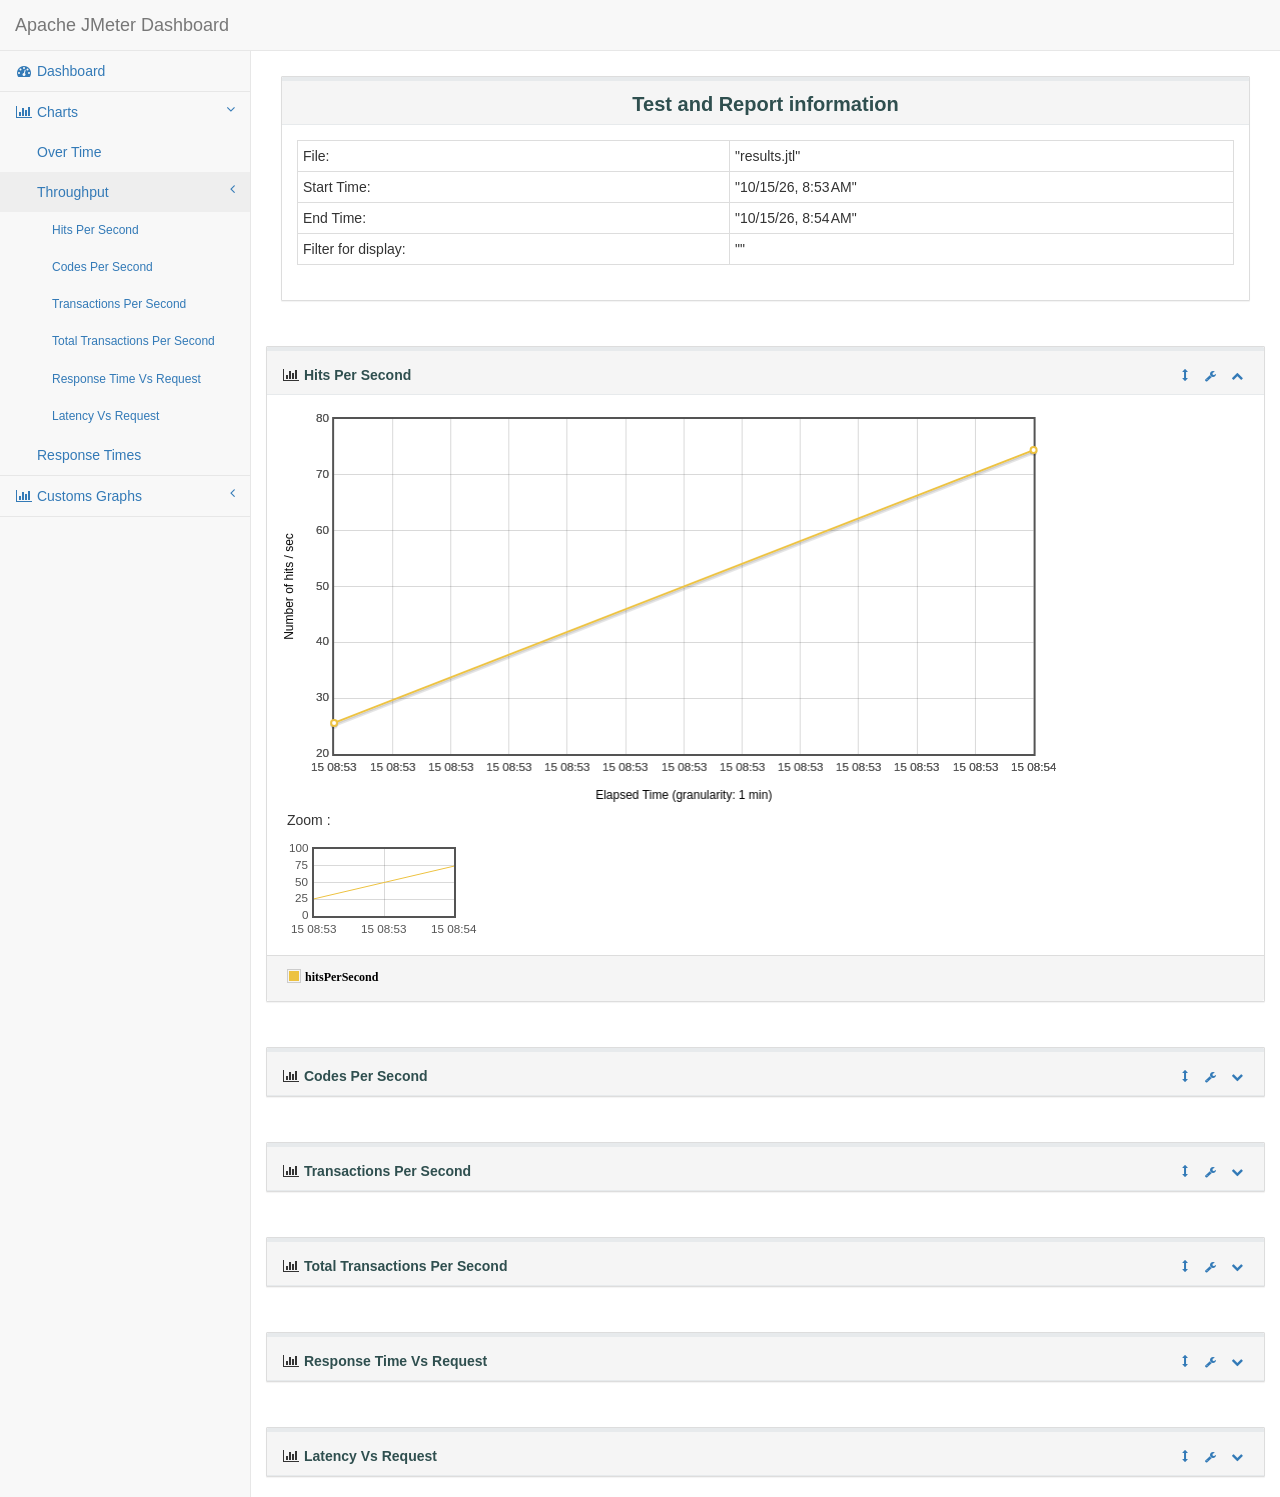
<file: report/content/pages/Throughput.html>
<!DOCTYPE html>
<html lang="en">

<head>

    <meta charset="utf-8">
    <meta http-equiv="X-UA-Compatible" content="IE=edge">
    <meta name="viewport" content="width=device-width, initial-scale=1">
    <meta name="description" content="">
    <meta name="author" content="">

    <title>Apache JMeter Dashboard</title>

    <!-- Bootstrap Core CSS -->
    <link href="../../sbadmin2-1.0.7/bower_components/bootstrap/dist/css/bootstrap.min.css" rel="stylesheet">

    <!-- icon -->
    <link rel="icon" type="image/png" href="icon-apache.png" />

    <!-- MetisMenu CSS -->
    <link href="../../sbadmin2-1.0.7/bower_components/metisMenu/dist/metisMenu.min.css" rel="stylesheet">

    <!-- Legends CSS -->
    <link href="../css/legends.css" rel="stylesheet">


    <!-- Custom CSS -->
    <link href="../../sbadmin2-1.0.7/dist/css/sb-admin-2.css" rel="stylesheet">

    <!-- Custom Fonts -->
    <link href="../../sbadmin2-1.0.7/bower_components/font-awesome/css/font-awesome.min.css" rel="stylesheet" type="text/css">

   <!-- JQuery UI style -->
    <link href="../css/jquery-ui.min.css" rel="stylesheet">
    <link href="../css/jquery-ui.structure.min.css" rel="stylesheet">
    <link href="../css/jquery-ui.theme.min.css" rel="stylesheet">
</head>

<body>

    <div id="wrapper">

        <!-- Navigation -->
        <nav class="navbar navbar-default navbar-static-top" role="navigation" style="margin-bottom: 0">
            <div class="navbar-header">
                <button type="button" class="navbar-toggle" data-toggle="collapse" data-target=".navbar-collapse">
                    <span class="sr-only">Toggle navigation</span>
                    <span class="icon-bar"></span>
                    <span class="icon-bar"></span>
                    <span class="icon-bar"></span>
                </button>
                <a class="navbar-brand" href="../../index.html">Apache JMeter Dashboard</a>
            </div>
            <!-- /.navbar-header -->


            <div class="navbar-default sidebar" role="navigation">
                <div class="sidebar-nav navbar-collapse">
                    <ul class="nav" id="side-menu">

                        <li>
                            <a href="../../index.html"><i class="fa fa-dashboard fa-fw"></i> Dashboard</a>
                        </li>
                        <li>
                            <a href="#"><i class="fa fa-bar-chart-o fa-fw"></i> Charts<span class="fa arrow"></span></a>
                            <ul class="nav nav-second-level">
                                <li>
                                    <a href="OverTime.html">Over Time</a>
                                </li>
                                <li>
                                    <a href="Throughput.html">Throughput<span class="fa arrow"></span></a>
                                    <ul class="nav nav-third-level in" id="submenu">
                                        <li>
                                            <a href="Throughput.html#hitsPerSecond" onclick="$('#bodyHitsPerSecond').collapse('show');">Hits Per Second</a>
                                        </li>

                                        <li>
                                            <a href="Throughput.html#codesPerSecond" onclick="$('#bodyCodesPerSecond').collapse('show');">Codes Per Second</a>
                                        </li>
                                        <li>
                                            <a href="Throughput.html#transactionsPerSecond" onclick="$('#bodyTransactionsPerSecond').collapse('show');">Transactions Per Second</a>
                                        </li>
                                        <li>
                                            <a href="Throughput.html#totalTPS" onclick="$('#bodyTotalTPS').collapse('show');">Total Transactions Per Second</a>
                                        </li>
                                        <li>
                                            <a href="Throughput.html#responseTimeVsRequest" onclick="$('#bodyResponseTimeVsRequest').collapse('show');">Response Time Vs Request</a>
                                        </li>
                                        <li>
                                            <a href="Throughput.html#latencyVsRequest" onclick="$('#bodyLatenciesVsRequest').collapse('show');">Latency Vs Request</a>
                                        </li>
                                    </ul>
                                </li>
                                <li>
                                    <a href="ResponseTimes.html">Response Times</a>
                                </li>
                            </ul>
                            <!-- /.nav-second-level -->
                        </li>

                        <li>
                            <a href="#"><i class="fa fa-bar-chart-o fa-fw"></i> Customs Graphs<span class="fa arrow"></span></a>
                            <ul class="nav nav-second-level">
                                <li>
                                    <a href="CustomsGraphs.html">Over Time</a>
                                </li>
                            </ul>
                        </li>

                    </ul>
                </div>
                <!-- /.sidebar-collapse -->
            </div>
            <!-- /.navbar-static-side -->
        </nav>

        <div id="page-wrapper">
            <div class="row">
                <div class="col-lg-12">
                     <div class="panel panel-default">
                        <div class="panel-heading" style="text-align:center;">
                           <p class="dashboard-title">Test and Report information</p>
                        </div>
                        <div class="panel-body">
                        <table id="generalInfos" class="table table-bordered table-condensed " >
                            <tr>
                                <td>File:</td>
                                <td>"results.jtl"</td>
                            </tr>
                            <tr>
                                <td>Start Time:</td>
                                <td>"10/15/26, 8:53 AM"</td>
                            </tr>
                            <tr>
                                <td>End Time:</td>
                                <td>"10/15/26, 8:54 AM"</td>
                            </tr>
                                <tr>
                                    <td>Filter for display:</td>
                                    <td>""</td>
                                </tr>
                        </table>
                     </div>
                </div>
            </div>
            <!-- /.row -->
            <div class="row" id="graphContainer">

                <!-- /.col-lg-12 -->

                <div class="col-lg-12 portlet" id="hitsPerSecond">
                    <div class="panel panel-default">
                        <div class="panel-heading portlet-header">
                           <i class="fa fa-bar-chart-o fa-fw"> </i>  <span type="button" class="dropdown-toggle click-title span-title" data-toggle="collapse" href="#bodyHitsPerSecond" aria-expanded="true" aria-controls="bodyHitsPerSecond">Hits Per Second</span>
                           <div class="pull-right">
                                <div class="btn-group">
                                    <a class="btn btn-link btn-xs">
                                        <i class="glyphicon glyphicon-resize-vertical"></i>
                                    </a>
                                    <button type="button" class="btn btn-link btn-xs dropdown-toggle" data-toggle="dropdown">
                                        <i class="fa fa-wrench"></i>
                                    </button>
                                    <ul class="dropdown-menu dropdown-user">
                                        <li><a href="#hitsPerSecond" onClick="checkAll('choicesHitsPerSecond');">Display samples</a>
                                        </li>
                                        <li><a href="#hitsPerSecond" onClick="uncheckAll('choicesHitsPerSecond');">Hide samples</a>
                                        </li>
                                        <li><a href="#hitsPerSecond" onclick="exportToPNG('flotHitsPerSecond', this);">Save as PNG</a></li>
                                    </ul>
                                    <button type="button" class="btn btn-link btn-xs dropdown-toggle" data-toggle="collapse" href="#bodyHitsPerSecond" aria-expanded="true" aria-controls="bodyHitsPerSecond">
                                        <i class="fa fa-chevron-up"></i>
                                    </button>
                                </div>
                            </div>
                        </div>
                        <!-- /.panel-heading -->
                        <div class="collapse in portlet-content" id="bodyHitsPerSecond">
                            <div class="panel-body" id="collapseHitsPerSecond" >
                                <div class="flot-chart" >
                                    <div class="flot-chart-content" id="flotHitsPerSecond" style="float: left; width:80%;"></div>
                                    <div style="float:left;margin-left:5px">
                                        <p>Zoom :</p>
                                        <div id="overviewHitsPerSecond" style="width:190px;height:100px;"></div>
                                    </div>
                                </div>
                            </div>
                            <div class="panel-footer" id="footerHitsPerSecond">
                                <p id="legendHitsPerSecond" hidden></p>
                                <ul id="choicesHitsPerSecond" class="legend"></ul>
                            </div>
                        </div>
                    </div>
                </div>

                <!-- codesPerSecond -->

                <div class="col-lg-12 portlet" id="codesPerSecond">
                    <div class="panel panel-default">
                        <div class="panel-heading portlet-header">
                            <i class="fa fa-bar-chart-o fa-fw"></i>
                            <span type="button" class="dropdown-toggle click-title span-title" data-toggle="collapse" href="#bodyCodesPerSecond" aria-expanded="true" aria-controls="bodyCodesPerSecond">Codes Per Second</span>
                            <div class="pull-right">
                                <div class="btn-group">
                                    <a class="btn btn-link btn-xs">
                                        <i class="glyphicon glyphicon-resize-vertical"></i>
                                    </a>
                                    <button type="button" class="btn btn-link btn-xs dropdown-toggle" data-toggle="dropdown">
                                        <i class="fa fa-wrench"></i>
                                    </button>
                                    <ul class="dropdown-menu dropdown-user">
                                        <li><a href="#codesPerSecond" onClick="checkAll('choicesCodesPerSecond');">Display samples</a>
                                        </li>
                                        <li><a href="#codesPerSecond" onClick="uncheckAll('choicesCodesPerSecond');">Hide samples</a>
                                        </li>
                                        <li><a href="#codesPerSecond" onclick="exportToPNG('flotCodesPerSecond', this);">Save as PNG</a></li>
                                    </ul>
                                    <button type="button" class="btn btn-link btn-xs dropdown-toggle" data-toggle="collapse" href="#bodyCodesPerSecond" aria-expanded="true" aria-controls="bodyCodesPerSecond">
                                        <i class="fa fa-chevron-down"></i>
                                    </button>
                                </div>
                            </div>
                        </div>
                        <!-- /.panel-heading -->

                        <div class="collapse out portlet-content" id="bodyCodesPerSecond">
                            <div class="panel-body" id="collapseCodesPerSecond">
                                <div class="flot-chart">
                                    <div class="flot-chart-content" id="flotCodesPerSecond" style="float: left; width:80%;"></div>
                                    <div style="float:left;margin-left:5px">
                                        <p>Zoom :</p>
                                        <div id="overviewCodesPerSecond" style="width:190px;height:100px;"></div>
                                    </div>
                                </div>
                            </div>
                            <div class="panel-footer" id="footerCodesPerSecond">
                                <p id="legendCodesPerSecond" hidden></p>
                                <ul id="choicesCodesPerSecond" class="legend"></ul>
                            </div>
                        </div>
                    </div>
                </div>
                <div class="col-lg-12 portlet" id="transactionsPerSecond">
                    <div class="panel panel-default">
                        <div class="panel-heading portlet-header">
                          <i class="fa fa-bar-chart-o fa-fw"> </i> <span type="button" class="dropdown-toggle click-title span-title" data-toggle="collapse" href="#bodyTransactionsPerSecond" aria-expanded="true" aria-controls="bodyTransactionsPerSecond">Transactions Per Second</span>
                          <div class="pull-right">
                                <div class="btn-group">
                                    <a class="btn btn-link btn-xs">
                                        <i class="glyphicon glyphicon-resize-vertical"></i>
                                    </a>
                                    <button type="button" class="btn btn-link btn-xs dropdown-toggle" data-toggle="dropdown">
                                        <i class="fa fa-wrench"></i>
                                    </button>
                                    <ul class="dropdown-menu dropdown-user">
                                        <li><a href="#transactionsPerSecond" onClick="checkAll('choicesTransactionsPerSecond');">Display all samples</a>
                                        </li>
                                        <li><a href="#transactionsPerSecond" onClick="uncheckAll('choicesTransactionsPerSecond');">Hide all samples</a>
                                        </li>
                                        <li><a href="#transactionsPerSecond" onclick="exportToPNG('flotTransactionsPerSecond', this);">Save as PNG</a></li>
                                    </ul>
                                    <button type="button" class="btn btn-link btn-xs dropdown-toggle" data-toggle="collapse" href="#bodyTransactionsPerSecond" aria-expanded="true" aria-controls="bodyTransactionsPerSecond">
                                        <i class="fa fa-chevron-down"></i>
                                    </button>
                                </div>
                            </div>
                        </div>
                        <!-- /.panel-heading -->
                        <div class="collapse out portlet-content" id="bodyTransactionsPerSecond">
                            <div class="panel-body" id="collapseTransactionsPerSecond">
                                <div class="flot-chart">
                                    <div class="flot-chart-content" id="flotTransactionsPerSecond" style="float: left; width:80%;"></div>
                                    <div style="float:left;margin-left:5px">
                                        <p>Zoom :</p>
                                        <div id="overviewTransactionsPerSecond" style="width:190px;height:100px;"></div>
                                    </div>
                                </div>
                            </div>
                            <div class="panel-footer" id="footerTransactionsPerSecond">
                                <p id="legendTransactionsPerSecond" hidden></p>
                                <ul id="choicesTransactionsPerSecond" class="legend"></ul>
                            </div>
                        </div>
                        <!-- /.panel-body -->
                    </div>
                    <!-- /.panel -->
                </div>

                <div class="col-lg-12 portlet" id="totalTPS">
                    <div class="panel panel-default">
                        <div class="panel-heading portlet-header">
                          <i class="fa fa-bar-chart-o fa-fw"> </i> <span type="button" class="dropdown-toggle click-title span-title" data-toggle="collapse" href="#bodyTotalTPS" aria-expanded="true" aria-controls="bodyTotalTPS">Total Transactions Per Second</span>
                          <div class="pull-right">
                                <div class="btn-group">
                                    <a class="btn btn-link btn-xs">
                                        <i class="glyphicon glyphicon-resize-vertical"></i>
                                    </a>
                                    <button type="button" class="btn btn-link btn-xs dropdown-toggle" data-toggle="dropdown">
                                        <i class="fa fa-wrench"></i>
                                    </button>
                                    <ul class="dropdown-menu dropdown-user">
                                        <li><a href="#totalTPS" onClick="checkAll('choicesTotalTPS');">Display all samples</a>
                                        </li>
                                        <li><a href="#totalTPS" onClick="uncheckAll('choicesTotalTPS');">Hide all samples</a>
                                        </li>
                                        <li><a href="#totalTPS" onclick="exportToPNG('flotTotalTPS', this);">Save as PNG</a></li>
                                    </ul>
                                    <button type="button" class="btn btn-link btn-xs dropdown-toggle" data-toggle="collapse" href="#bodyTotalTPS" aria-expanded="true" aria-controls="bodyTotalTPS">
                                        <i class="fa fa-chevron-down"></i>
                                    </button>
                                </div>
                            </div>
                        </div>
                        <!-- /.panel-heading -->
                        <div class="collapse out portlet-content" id="bodyTotalTPS">
                            <div class="panel-body" id="collapseTotalTPS">
                                <div class="flot-chart">
                                    <div class="flot-chart-content" id="flotTotalTPS" style="float: left; width:80%;"></div>
                                    <div style="float:left;margin-left:5px">
                                        <p>Zoom :</p>
                                        <div id="overviewTotalTPS" style="width:190px;height:100px;"></div>
                                    </div>
                                </div>
                            </div>
                            <div class="panel-footer" id="footerTotalTPS">
                                <p id="legendTotalTPS" hidden></p>
                                <ul id="choicesTotalTPS" class="legend"></ul>
                            </div>
                        </div>
                        <!-- /.panel-body -->
                    </div>
                    <!-- /.panel -->
                </div>

                <div class="col-lg-12 portlet" id="responseTimeVsRequest">
                    <div class="panel panel-default">
                        <div class="panel-heading portlet-header">
                          <i class="fa fa-bar-chart-o fa-fw"> </i> <span type="button" class="dropdown-toggle click-title span-title" data-toggle="collapse" href="#bodyResponseTimeVsRequest" aria-expanded="true" aria-controls="bodyResponseTimeVsRequest">Response Time Vs Request</span>
                          <div class="pull-right">
                                <div class="btn-group">
                                    <a class="btn btn-link btn-xs">
                                        <i class="glyphicon glyphicon-resize-vertical"></i>
                                    </a>
                                    <button type="button" class="btn btn-link btn-xs dropdown-toggle" data-toggle="dropdown">
                                        <i class="fa fa-wrench"></i>
                                    </button>
                                    <ul class="dropdown-menu dropdown-user">
                                        <li><a href="#responseTimeVsRequest" onClick="checkAll('choicesResponseTimeVsRequest');">Display all samples</a>
                                        </li>
                                        <li><a href="#responseTimeVsRequest" onClick="uncheckAll('choicesResponseTimeVsRequest');">Hide all samples</a>
                                        </li>
                                        <li><a href="#responseTimeVsRequest" onclick="exportToPNG('flotResponseTimeVsRequest', this);">Save as PNG</a></li>
                                    </ul>
                                    <button type="button" class="btn btn-link btn-xs dropdown-toggle" data-toggle="collapse" href="#bodyResponseTimeVsRequest" aria-expanded="true" aria-controls="bodyResponseTimeVsRequest">
                                        <i class="fa fa-chevron-down"></i>
                                    </button>
                                </div>
                            </div>
                        </div>
                        <!-- /.panel-heading -->
                        <div class="collapse out portlet-content" id="bodyResponseTimeVsRequest">
                            <div class="panel-body" id="collapseResponseTimeVsRequest">
                                <div class="flot-chart">
                                    <div class="flot-chart-content" id="flotResponseTimeVsRequest" style="float: left; width:80%;"></div>
                                    <div style="float:left;margin-left:5px">
                                        <p>Zoom :</p>
                                        <div id="overviewResponseTimeVsRequest" style="width:190px;height:100px;"></div>
                                    </div>
                                </div>
                            </div>
                            <div class="panel-footer" id="footerResponseRimeVsRequest">
                                    <p id="legendResponseTimeVsRequest" hidden></p>
                                    <ul id="choicesResponseTimeVsRequest" class="legend"></ul>
                            </div>
                        </div>
                        <!-- /.panel-body -->
                    </div>
                    <!-- /.panel -->
                </div>
               <div class="col-lg-12 portlet" id="latencyVsRequest">
                    <div class="panel panel-default">
                        <div class="panel-heading portlet-header">
                          <i class="fa fa-bar-chart-o fa-fw"> </i> <span type="button" class="dropdown-toggle click-title span-title" data-toggle="collapse" href="#bodyLatenciesVsRequest" aria-expanded="true" aria-controls="bodyLatenciesVsRequest">Latency Vs Request</span>
                          <div class="pull-right">
                                <div class="btn-group">
                                    <a class="btn btn-link btn-xs">
                                        <i class="glyphicon glyphicon-resize-vertical"></i>
                                    </a>
                                    <button type="button" class="btn btn-link btn-xs dropdown-toggle" data-toggle="dropdown">
                                        <i class="fa fa-wrench"></i>
                                    </button>
                                    <ul class="dropdown-menu dropdown-user">
                                        <li><a href="#latencyVsRequest" onClick="checkAll('choicesLatencyVsRequest');">Display all samples</a>
                                        </li>
                                        <li><a href="#latencyVsRequest" onClick="uncheckAll('choicesLatencyVsRequest');">Hide all samples</a>
                                        </li>
                                        <li><a href="#latencyVsRequest" onclick="exportToPNG('flotLatenciesVsRequest', this);">Save as PNG</a></li>
                                    </ul>
                                    <button type="button" class="btn btn-link btn-xs dropdown-toggle" data-toggle="collapse" href="#bodyLatenciesVsRequest" aria-expanded="true" aria-controls="bodyLatenciesVsRequest">
                                        <i class="fa fa-chevron-down"></i>
                                    </button>
                                </div>
                            </div>
                        </div>
                        <!-- /.panel-heading -->
                        <div class="collapse out portlet-content" id="bodyLatenciesVsRequest">
                            <div class="panel-body" id="collapseLatencyVsRequest">
                                <div class="flot-chart">
                                    <div class="flot-chart-content" id="flotLatenciesVsRequest" style="float: left; width:80%;"></div>
                                    <div style="float:left;margin-left:5px">
                                        <p>Zoom :</p>
                                        <div id="overviewLatenciesVsRequest" style="width:190px;height:100px;"></div>
                                    </div>
                                </div>
                                <div class="panel-footer" id="footerLatenciesVsRequest">
                                    <p id="legendLatencyVsRequest" hidden></p>
                                    <ul id="choicesLatencyVsRequest" class="legend"></ul>
                                </div>
                            </div>
                        </div>
                        <!-- /.panel-body -->
                    </div>
                    <!-- /.panel -->
                </div>

            </div>
            <!-- /.row -->
        </div>
        <!-- /#page-wrapper -->

    </div>
    <!-- /#wrapper -->

     <!-- jQuery -->
    <script src="../../sbadmin2-1.0.7/bower_components/jquery/dist/jquery.min.js"></script>

    <!-- Bootstrap Core JavaScript -->
    <script src="../../sbadmin2-1.0.7/bower_components/bootstrap/dist/js/bootstrap.min.js"></script>

    <!-- Metis Menu Plugin JavaScript -->
    <script src="../../sbadmin2-1.0.7/bower_components/metisMenu/dist/metisMenu.min.js"></script>

    <!-- Flot Charts JavaScript -->
    <script src="../../sbadmin2-1.0.7/bower_components/flot/excanvas.min.js"></script>
    <script src="../../sbadmin2-1.0.7/bower_components/flot/jquery.flot.js"></script>
    <script src="../../sbadmin2-1.0.7/bower_components/flot/jquery.flot.pie.js"></script>
    <script src="../../sbadmin2-1.0.7/bower_components/flot/jquery.flot.resize.js"></script>
    <script src="../../sbadmin2-1.0.7/bower_components/flot/jquery.flot.canvas.js"></script>
    <script src="../../sbadmin2-1.0.7/bower_components/flot/jquery.flot.time.js"></script>
    <script src="../../sbadmin2-1.0.7/bower_components/flot/jquery.flot.selection.js"></script>
    <script src="../../sbadmin2-1.0.7/bower_components/flot.tooltip/js/jquery.flot.tooltip.min.js"></script>
    <script src="../../sbadmin2-1.0.7/bower_components/flot-axislabels/jquery.flot.axislabels.js"></script>
    <script src="../js/hashtable.js"></script>
    <script src="../js/jquery.numberformatter-1.2.3.min.js"></script>
    <script src="../js/curvedLines.js"></script>
    <script src="../js/dashboard-commons.js"></script>
    <script src="../js/graph.js"></script>
    <script src="../js/jquery-ui.min.js"></script>
    <!-- Custom Theme JavaScript -->
    <script src="../../sbadmin2-1.0.7/dist/js/sb-admin-2.js"></script>
    <script src="../js/jquery.cookie.js"></script>
</body>

</html>
</file>
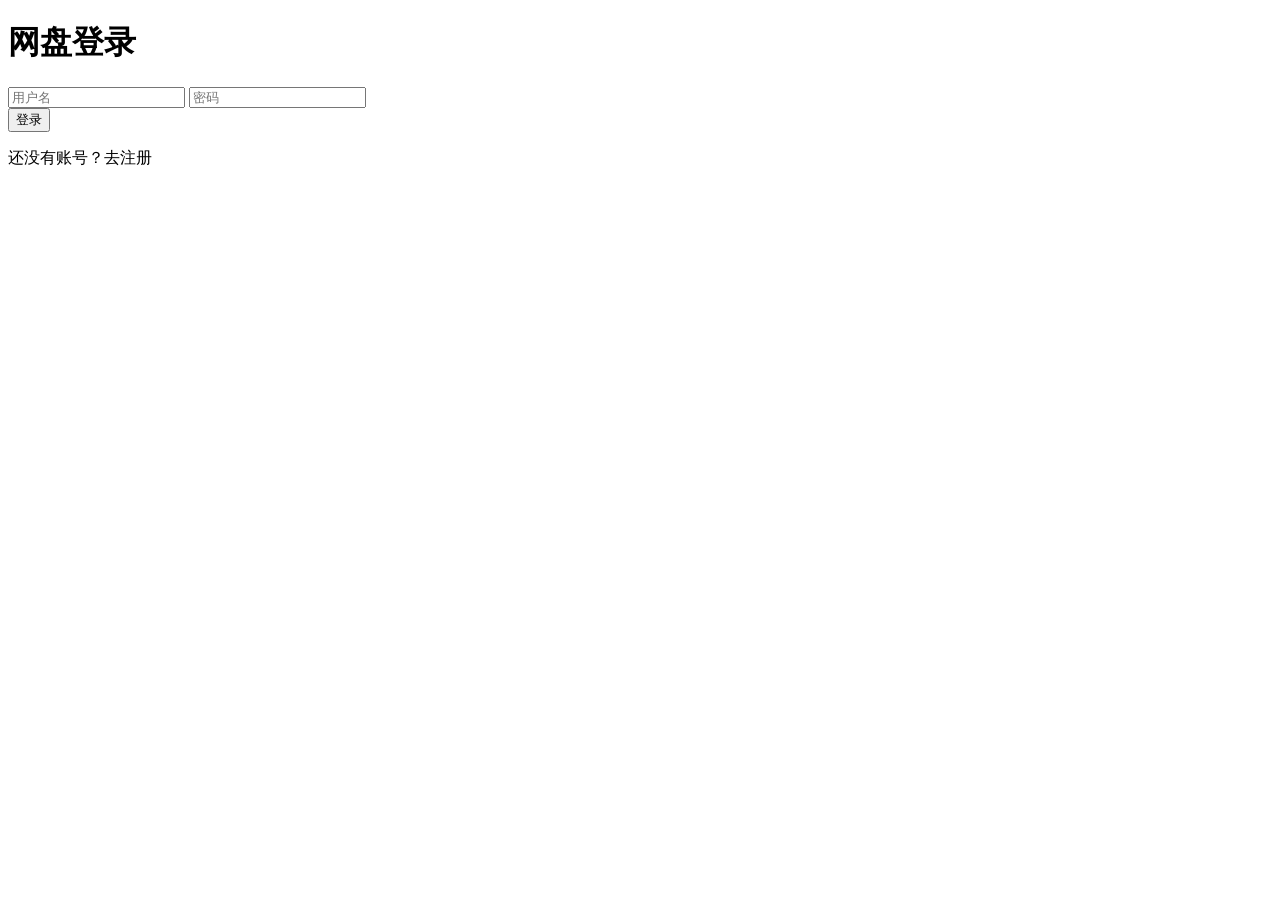
<file: src/main/resources/templates/login.html>
<!DOCTYPE html>
<html lang="zh-CN" xmlns:th="http://www.thymeleaf.org">
<head>
    <meta charset="UTF-8">
    <meta name="viewport" content="width=device-width, initial-scale=1.0">
    <title>登录 - 网盘</title>
    <link rel="stylesheet" th:href="@{/css/style.css}">
</head>
<body>
<div class="auth-container">
    <h1>网盘登录</h1>
    <form id="login-form">
        <input type="text" id="username" placeholder="用户名" required>
        <input type="password" id="password" placeholder="密码" required>
        <div id="error" class="error"></div>
        <button type="submit">登录</button>
    </form>
    <p>还没有账号？<a th:href="@{/register}">去注册</a></p>
</div>
<script th:src="@{/js/app.js}"></script>
<script>
    document.getElementById('login-form').addEventListener('submit', async (e) => {
        e.preventDefault();
        const username = document.getElementById('username').value.trim();
        const password = document.getElementById('password').value;
        const errorEl = document.getElementById('error');
        errorEl.textContent = '';
        try {
            const data = await API.post('/api/auth/login', { username, password });
            API.setToken(data.token);
            localStorage.setItem('user', JSON.stringify(data.user));
            window.location.href = '/';
        } catch (err) {
            errorEl.textContent = err.message;
        }
    });
</script>
</body>
</html>
</file>
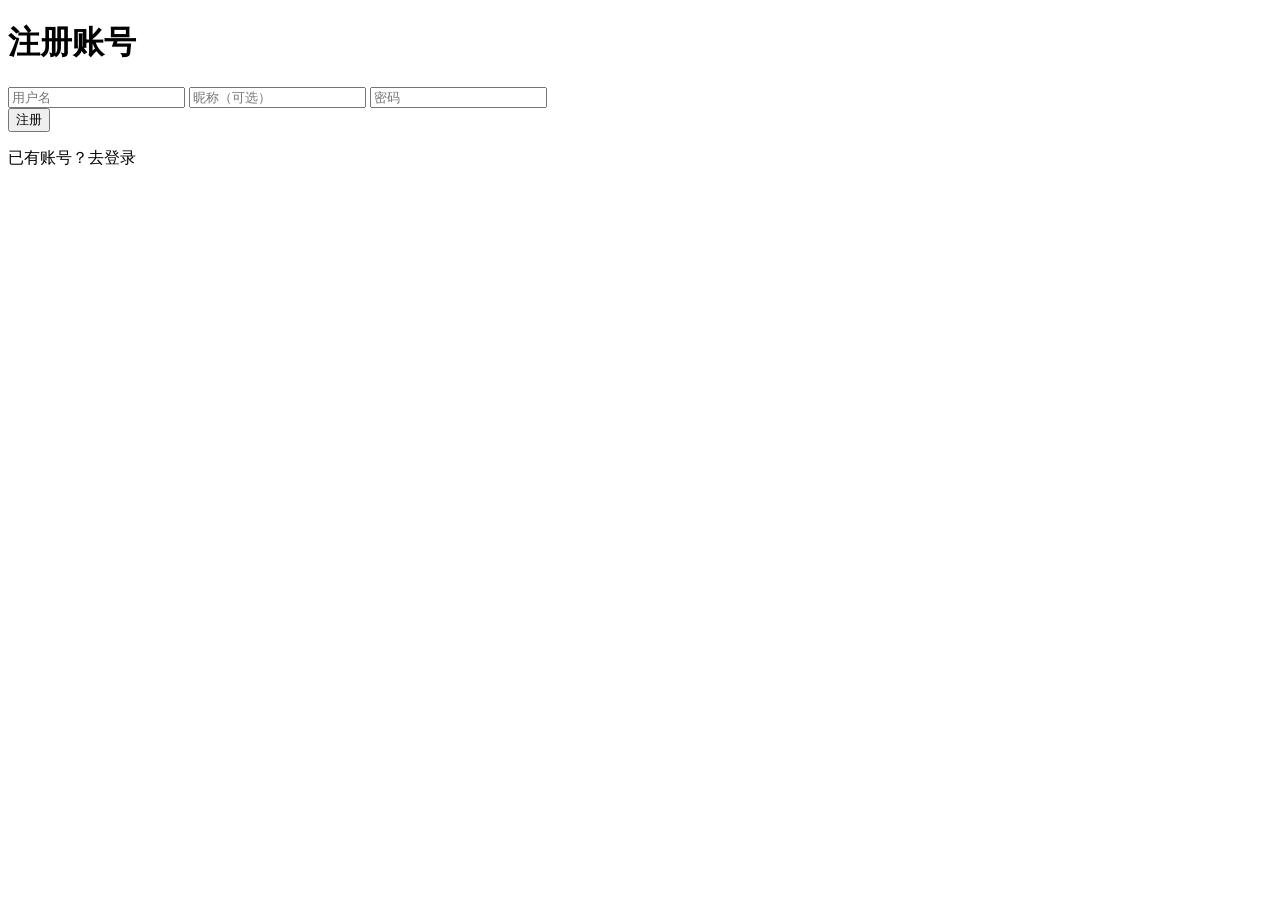
<file: src/main/resources/templates/register.html>
<!DOCTYPE html>
<html lang="zh-CN" xmlns:th="http://www.thymeleaf.org">
<head>
    <meta charset="UTF-8">
    <meta name="viewport" content="width=device-width, initial-scale=1.0">
    <title>注册 - 网盘</title>
    <link rel="stylesheet" th:href="@{/css/style.css}">
</head>
<body>
<div class="auth-container">
    <h1>注册账号</h1>
    <form id="register-form">
        <input type="text" id="username" placeholder="用户名" required>
        <input type="text" id="nickname" placeholder="昵称（可选）">
        <input type="password" id="password" placeholder="密码" required>
        <div id="error" class="error"></div>
        <button type="submit">注册</button>
    </form>
    <p>已有账号？<a th:href="@{/login}">去登录</a></p>
</div>
<script th:src="@{/js/app.js}"></script>
<script>
    document.getElementById('register-form').addEventListener('submit', async (e) => {
        e.preventDefault();
        const username = document.getElementById('username').value.trim();
        const nickname = document.getElementById('nickname').value.trim();
        const password = document.getElementById('password').value;
        const errorEl = document.getElementById('error');
        errorEl.textContent = '';
        try {
            const data = await API.post('/api/auth/register', { username, password, nickname });
            API.setToken(data.token);
            localStorage.setItem('user', JSON.stringify(data.user));
            window.location.href = '/';
        } catch (err) {
            errorEl.textContent = err.message;
        }
    });
</script>
</body>
</html>
</file>
<file: report/content/css/dashboard.css>
/*
   Licensed to the Apache Software Foundation (ASF) under one or more
   contributor license agreements.  See the NOTICE file distributed with
   this work for additional information regarding copyright ownership.
   The ASF licenses this file to You under the Apache License, Version 2.0
   (the "License"); you may not use this file except in compliance with
   the License.  You may obtain a copy of the License at

       http://www.apache.org/licenses/LICENSE-2.0

   Unless required by applicable law or agreed to in writing, software
   distributed under the License is distributed on an "AS IS" BASIS,
   WITHOUT WARRANTIES OR CONDITIONS OF ANY KIND, either express or implied.
   See the License for the specific language governing permissions and
   limitations under the License.
*/
#stats td, th
{

    width: 9%;//140px;
    height: 30px;
}
#stats td
{
    text-align: center;
}
#stats th
{
    font-weight:bold;
}
.blue
{
    background-color: #dff0d8;
}
#errors td, th
{
    text-align: center;
    width: 400px;
    height: 30px;
}
#errors td
{

}
#errors th
{
    font-weight:bold;
}
</file>
<file: report/content/css/theme.blue.css>
/*************
  Blue Theme
 *************/
/* overall */
.tablesorter-blue {
	width: 100%;
	background-color: #fff;
	margin: 10px 0 15px;
	text-align: left;
	border-spacing: 0;
	border: #cdcdcd 1px solid;
	border-width: 1px 0 0 1px;
}
.tablesorter-blue th,
.tablesorter-blue td {
	border: #cdcdcd 1px solid;
	border-width: 0 1px 1px 0;
}

/* header */
.tablesorter-blue th,
.tablesorter-blue thead td {
	font: 12px/18px Arial, Sans-serif;
	font-weight: bold;
	color: #000;
	background-color: #99bfe6;
	border-collapse: collapse;
	padding: 4px;
	text-shadow: 0 1px 0 rgba(204, 204, 204, 0.7);
}
.tablesorter-blue tbody td,
.tablesorter-blue tfoot th,
.tablesorter-blue tfoot td {
	padding: 4px;
	vertical-align: top;
}
.tablesorter-blue .header,
.tablesorter-blue .tablesorter-header {
	/* black (unsorted) double arrow */
	background-image: url([data-uri]);
	/* white (unsorted) double arrow */
	/* background-image: url([data-uri]); */
	/* image */
	/* background-image: url(images/black-unsorted.gif); */
	background-repeat: no-repeat;
	background-position: center right;
	padding: 4px 18px 4px 4px;
	white-space: normal;
	cursor: pointer;
}
.tablesorter-blue .headerSortUp,
.tablesorter-blue .tablesorter-headerSortUp,
.tablesorter-blue .tablesorter-headerAsc {
	background-color: #9fbfdf;
	/* black asc arrow */
	background-image: url([data-uri]);
	/* white asc arrow */
	/* background-image: url([data-uri]); */
	/* image */
	/* background-image: url(images/black-asc.gif); */
}
.tablesorter-blue .headerSortDown,
.tablesorter-blue .tablesorter-headerSortDown,
.tablesorter-blue .tablesorter-headerDesc {
	background-color: #8cb3d9;
	/* black desc arrow */
	background-image: url([data-uri]);
	/* white desc arrow */
	/* background-image: url([data-uri]); */
	/* image */
	/* background-image: url(images/black-desc.gif); */
}
.tablesorter-blue thead .sorter-false {
	background-image: none;
	cursor: default;
	padding: 4px;
}

/* tfoot */
.tablesorter-blue tfoot .tablesorter-headerSortUp,
.tablesorter-blue tfoot .tablesorter-headerSortDown,
.tablesorter-blue tfoot .tablesorter-headerAsc,
.tablesorter-blue tfoot .tablesorter-headerDesc {
	/* remove sort arrows from footer */
	background-image: none;
}

/* tbody */
.tablesorter-blue td {
	color: #3d3d3d;
	background-color: #fff;
	padding: 4px;
	vertical-align: top;
}

/* hovered row colors
 you'll need to add additional lines for
 rows with more than 2 child rows
 */
.tablesorter-blue tbody > tr.hover > td,
.tablesorter-blue tbody > tr:hover > td,
.tablesorter-blue tbody > tr:hover + tr.tablesorter-childRow > td,
.tablesorter-blue tbody > tr:hover + tr.tablesorter-childRow + tr.tablesorter-childRow > td,
.tablesorter-blue tbody > tr.even.hover > td,
.tablesorter-blue tbody > tr.even:hover > td,
.tablesorter-blue tbody > tr.even:hover + tr.tablesorter-childRow > td,
.tablesorter-blue tbody > tr.even:hover + tr.tablesorter-childRow + tr.tablesorter-childRow > td {
	background-color: #d9d9d9;
}
.tablesorter-blue tbody > tr.odd.hover > td,
.tablesorter-blue tbody > tr.odd:hover > td,
.tablesorter-blue tbody > tr.odd:hover + tr.tablesorter-childRow > td,
.tablesorter-blue tbody > tr.odd:hover + tr.tablesorter-childRow + tr.tablesorter-childRow > td {
	background-color: #bfbfbf;
}

/* table processing indicator */
.tablesorter-blue .tablesorter-processing {
	background-position: center center !important;
	background-repeat: no-repeat !important;
	/* background-image: url(images/loading.gif) !important; */
	background-image: url('[data-uri]') !important;
}

/* Zebra Widget - row alternating colors */
.tablesorter-blue tbody tr.odd > td {
	background-color: #ebf2fa;
}
.tablesorter-blue tbody tr.even > td {
	background-color: #fff;
}

/* Column Widget - column sort colors */
.tablesorter-blue td.primary,
.tablesorter-blue tr.odd td.primary {
	background-color: #99b3e6;
}
.tablesorter-blue tr.even td.primary {
	background-color: #c2d1f0;
}
.tablesorter-blue td.secondary,
.tablesorter-blue tr.odd td.secondary {
	background-color: #c2d1f0;
}
.tablesorter-blue tr.even td.secondary {
	background-color: #d6e0f5;
}
.tablesorter-blue td.tertiary,
.tablesorter-blue tr.odd td.tertiary {
	background-color: #d6e0f5;
}
.tablesorter-blue tr.even td.tertiary {
	background-color: #ebf0fa;
}

/* caption */
caption {
	background-color: #fff;
}

/* filter widget */
.tablesorter-blue .tablesorter-filter-row {
	background-color: #eee;
}
.tablesorter-blue .tablesorter-filter-row td {
	background-color: #eee;
	line-height: normal;
	text-align: center; /* center the input */
	-webkit-transition: line-height 0.1s ease;
	-moz-transition: line-height 0.1s ease;
	-o-transition: line-height 0.1s ease;
	transition: line-height 0.1s ease;
}
/* optional disabled input styling */
.tablesorter-blue .tablesorter-filter-row .disabled {
	opacity: 0.5;
	filter: alpha(opacity=50);
	cursor: not-allowed;
}
/* hidden filter row */
.tablesorter-blue .tablesorter-filter-row.hideme td {
	/*** *********************************************** ***/
	/*** change this padding to modify the thickness     ***/
	/*** of the closed filter row (height = padding x 2) ***/
	padding: 2px;
	/*** *********************************************** ***/
	margin: 0;
	line-height: 0;
	cursor: pointer;
}
.tablesorter-blue .tablesorter-filter-row.hideme * {
	height: 1px;
	min-height: 0;
	border: 0;
	padding: 0;
	margin: 0;
	/* don't use visibility: hidden because it disables tabbing */
	opacity: 0;
	filter: alpha(opacity=0);
}
/* filters */
.tablesorter-blue input.tablesorter-filter,
.tablesorter-blue select.tablesorter-filter {
	width: 98%;
	height: auto;
	margin: 0;
	padding: 4px;
	background-color: #fff;
	border: 1px solid #bbb;
	color: #333;
	-webkit-box-sizing: border-box;
	-moz-box-sizing: border-box;
	box-sizing: border-box;
	-webkit-transition: height 0.1s ease;
	-moz-transition: height 0.1s ease;
	-o-transition: height 0.1s ease;
	transition: height 0.1s ease;
}
/* rows hidden by filtering (needed for child rows) */
.tablesorter .filtered {
	display: none;
}

/* ajax error row */
.tablesorter .tablesorter-errorRow td {
	text-align: center;
	cursor: pointer;
	background-color: #e6bf99;
}

.tablesorter .tablesorter-no-sort td {
	font-weight: bold;
}
</file>
<file: report/content/css/legends.css>
/*
   Licensed to the Apache Software Foundation (ASF) under one or more
   contributor license agreements.  See the NOTICE file distributed with
   this work for additional information regarding copyright ownership.
   The ASF licenses this file to You under the Apache License, Version 2.0
   (the "License"); you may not use this file except in compliance with
   the License.  You may obtain a copy of the License at

       http://www.apache.org/licenses/LICENSE-2.0

   Unless required by applicable law or agreed to in writing, software
   distributed under the License is distributed on an "AS IS" BASIS,
   WITHOUT WARRANTIES OR CONDITIONS OF ANY KIND, either express or implied.
   See the License for the specific language governing permissions and
   limitations under the License.
*/
.legend {
    margin-left: -40px;
    font-size: 12px;
    display: inline;
    font-family: 'Open Sans';
    font-weight: bold;
}

.panel-footer
{

}

.subLegend
{

}

.legend li > div {
    display: inline-block;
    margin-right: 3px;
    margin-left: 5px;
}

.legend li label {
    margin-left: 1px;
    margin-right: 10px;
    color: black;
    font-family: Open sans;
    /*width: 200px;*/
}
li
{
    list-style-type:none;
    display: inline-block;
}

.nav-third-level
{
    font-size: 12px;
}

.legend-disabled {
    border-color: #818181 !important;
}
</file>
<file: report/sbadmin2-1.0.7/bower_components/metisMenu/dist/metisMenu.min.css>
/*
 * metismenu - v1.1.3
 * Easy menu jQuery plugin for Twitter Bootstrap 3
 * https://github.com/onokumus/metisMenu
 *
 * Made by Osman Nuri Okumus
 * Under MIT License
 */

.arrow{float:right;line-height:1.42857}.glyphicon.arrow:before{content:"\e079"}.active>a>.glyphicon.arrow:before{content:"\e114"}.fa.arrow:before{content:"\f104"}.active>a>.fa.arrow:before{content:"\f107"}.plus-times{float:right}.fa.plus-times:before{content:"\f067"}.active>a>.fa.plus-times{filter:progid:DXImageTransform.Microsoft.BasicImage(rotation=1);-webkit-transform:rotate(45deg);-moz-transform:rotate(45deg);-ms-transform:rotate(45deg);-o-transform:rotate(45deg);transform:rotate(45deg)}.plus-minus{float:right}.fa.plus-minus:before{content:"\f067"}.active>a>.fa.plus-minus:before{content:"\f068"}
</file>
<file: report/sbadmin2-1.0.7/dist/css/sb-admin-2.css>
/*!
 * Start Bootstrap - SB Admin 2 Bootstrap Admin Theme (http://startbootstrap.com)
 * Code licensed under the Apache License v2.0.
 * For details, see http://www.apache.org/licenses/LICENSE-2.0.
 */

body {
    background-color: #f8f8f8;
}
.ibox
{
	border: 1px solid black;
	border-color: #e7eaec;
}
#wrapper {
    width: 100%;
}

#page-wrapper {
    padding: 0 15px;
    min-height: 568px;
    background-color: #fff;
}

@media(min-width:768px) {
    #page-wrapper {
        position: inherit;
        margin: 0 0 0 250px;
        padding: 0 30px;
        border-left: 1px solid #e7e7e7;
    }
}

.navbar-top-links {
    margin-right: 0;
}

.navbar-top-links li {
    display: inline-block;
}

.navbar-top-links li:last-child {
    margin-right: 15px;
}

.navbar-top-links li a {
    padding: 15px;
    min-height: 50px;
}

.navbar-top-links .dropdown-menu li {
    display: block;
}

.navbar-top-links .dropdown-menu li:last-child {
    margin-right: 0;
}

.navbar-top-links .dropdown-menu li a {
    padding: 3px 20px;
    min-height: 0;
}

.navbar-top-links .dropdown-menu li a div {
    white-space: normal;
}

.navbar-top-links .dropdown-messages,
.navbar-top-links .dropdown-tasks,
.navbar-top-links .dropdown-alerts {
    width: 310px;
    min-width: 0;
}

.navbar-top-links .dropdown-messages {
    margin-left: 5px;
}

.navbar-top-links .dropdown-tasks {
    margin-left: -59px;
}

.navbar-top-links .dropdown-alerts {
    margin-left: -123px;
}

.navbar-top-links .dropdown-user {
    right: 0;
    left: auto;
}

.sidebar .sidebar-nav.navbar-collapse {
    padding-right: 0;
    padding-left: 0;
}

.sidebar .sidebar-search {
    padding: 15px;
}

.sidebar ul li {
    border-bottom: 1px solid #e7e7e7;
}

.sidebar ul li a.active {
    background-color: #eee;
}

.sidebar .arrow {
    float: right;
}

.sidebar .fa.arrow:before {
    content: "\f104";
}

.sidebar .active>a>.fa.arrow:before {
    content: "\f107";
}

.sidebar .nav-second-level li,
.sidebar .nav-third-level li {
    border-bottom: 0!important;
}

.sidebar .nav-second-level li a {
    padding-left: 37px;
}

.sidebar .nav-third-level li a {
    padding-left: 52px;
}

@media(min-width:768px) {
    .sidebar {
        z-index: 1;
        position: absolute;
        width: 250px;
        margin-top: 51px;
    }

    .navbar-top-links .dropdown-messages,
    .navbar-top-links .dropdown-tasks,
    .navbar-top-links .dropdown-alerts {
        margin-left: auto;
    }
}

.btn-outline {
    color: inherit;
    background-color: transparent;
    transition: all .5s;
}

.btn-primary.btn-outline {
    color: #428bca;
}

.btn-success.btn-outline {
    color: #5cb85c;
}

.btn-info.btn-outline {
    color: #5bc0de;
}

.btn-warning.btn-outline {
    color: #f0ad4e;
}

.btn-danger.btn-outline {
    color: #d9534f;
}

.btn-primary.btn-outline:hover,
.btn-success.btn-outline:hover,
.btn-info.btn-outline:hover,
.btn-warning.btn-outline:hover,
.btn-danger.btn-outline:hover {
    color: #fff;
}

.chat {
    margin: 0;
    padding: 0;
    list-style: none;
}

.chat li {
    margin-bottom: 10px;
    padding-bottom: 5px;
    border-bottom: 1px dotted #999;
}

.chat li.left .chat-body {
    margin-left: 60px;
}

.chat li.right .chat-body {
    margin-right: 60px;
}

.chat li .chat-body p {
    margin: 0;
}

.panel .slidedown .glyphicon,
.chat .glyphicon {
    margin-right: 5px;
}

.chat-panel .panel-body {
    height: 350px;
    overflow-y: scroll;
}

.login-panel {
    margin-top: 25%;
}

.flot-chart {
    display: block;
    height: 400px;
}

.flot-chart-content {
    width: 100%;
    height: 100%;
}

.dataTables_wrapper {
    position: relative;
    clear: both;
}

table.dataTable thead .sorting,
table.dataTable thead .sorting_asc,
table.dataTable thead .sorting_desc,
table.dataTable thead .sorting_asc_disabled,
table.dataTable thead .sorting_desc_disabled {
    background: 0 0;
}

table.dataTable thead .sorting_asc:after {
    content: "\f0de";
    float: right;
    font-family: fontawesome;
}

table.dataTable thead .sorting_desc:after {
    content: "\f0dd";
    float: right;
    font-family: fontawesome;
}

table.dataTable thead .sorting:after {
    content: "\f0dc";
    float: right;
    font-family: fontawesome;
    color: rgba(50,50,50,.5);
}

.btn-circle {
    width: 30px;
    height: 30px;
    padding: 6px 0;
    border-radius: 15px;
    text-align: center;
    font-size: 12px;
    line-height: 1.428571429;
}

.btn-circle.btn-lg {
    width: 50px;
    height: 50px;
    padding: 10px 16px;
    border-radius: 25px;
    font-size: 18px;
    line-height: 1.33;
}

.btn-circle.btn-xl {
    width: 70px;
    height: 70px;
    padding: 10px 16px;
    border-radius: 35px;
    font-size: 24px;
    line-height: 1.33;
}

.show-grid [class^=col-] {
    padding-top: 10px;
    padding-bottom: 10px;
    border: 1px solid #ddd;
    background-color: #eee!important;
}

.show-grid {
    margin: 15px 0;
}

.huge {
    font-size: 40px;
}

.panel-green {
    border-color: #5cb85c;
}

.panel-green .panel-heading {
    border-color: #5cb85c;
    color: #fff;
    background-color: #5cb85c;
}

.panel-green a {
    color: #5cb85c;
}

.panel-green a:hover {
    color: #3d8b3d;
}

.panel-red {
    border-color: #d9534f;
}

.panel-red .panel-heading {
    border-color: #d9534f;
    color: #fff;
    background-color: #d9534f;
}

.panel-red a {
    color: #d9534f;
}

.panel-red a:hover {
    color: #b52b27;
}

.panel-yellow {
    border-color: #f0ad4e;
}

.panel-yellow .panel-heading {
    border-color: #f0ad4e;
    color: #fff;
    background-color: #f0ad4e;
}

.panel-yellow a {
    color: #f0ad4e;
}

.panel-yellow a:hover {
    color: #df8a13;
}
.ui-draggable .panel-heading {
  cursor: move;
}
.panel {
  clear: both;
  margin-bottom: 25px;
  margin-top: 25px;
  padding: 5;
}
.panel:after,
.panel:before {
  display: table;
}
.panel {
  margin-bottom: 20px;
  background-color: #fff;
  border: 1px solid transparent;
  border-radius: 1px;
  -webkit-box-shadow: 0 1px 1px rgba(0, 0, 0, .05);
          box-shadow: 0 1px 1px rgba(0, 0, 0, .05);
}
.panel-heading {
  padding: 10px 15px;
  border-bottom: 1px solid transparent;
  border-top-left-radius: 1px;
  border-top-right-radius: 1px;
}
.panel-heading {
  -moz-border-bottom-colors: none;
  -moz-border-left-colors: none;
  -moz-border-right-colors: none;
  -moz-border-top-colors: none;
  background-color: #ffffff;
  border-color: #e7eaec;
  border-style: solid solid solid;
  border-width: 4px 0px 1px;
  color: inherit;
  margin-bottom: 0;
  padding: 14px 15px 7px;
  height: 48px;
}
.panel-default {
  border-color: #ddd;
}
.panel-default > .panel-heading {
  color: #333;
  background-color: #f5f5f5;
  border-color: #e7eaec;
}

.panel .open > .dropdown-menu {
  left: auto;
  right: 0;
}

.ui-sortable .panel-heading {
  cursor: move;
}
.panel .ui-state-highlight {
  background-color: green;
}
.span-title
{
	font-weight: bold;
	color: darkslategrey;
}
.dashboard-title
{
	font-weight: bold;
	color: darkslategrey;
	font-size: 20px;
	margin-top:-5px;
}
</file>
